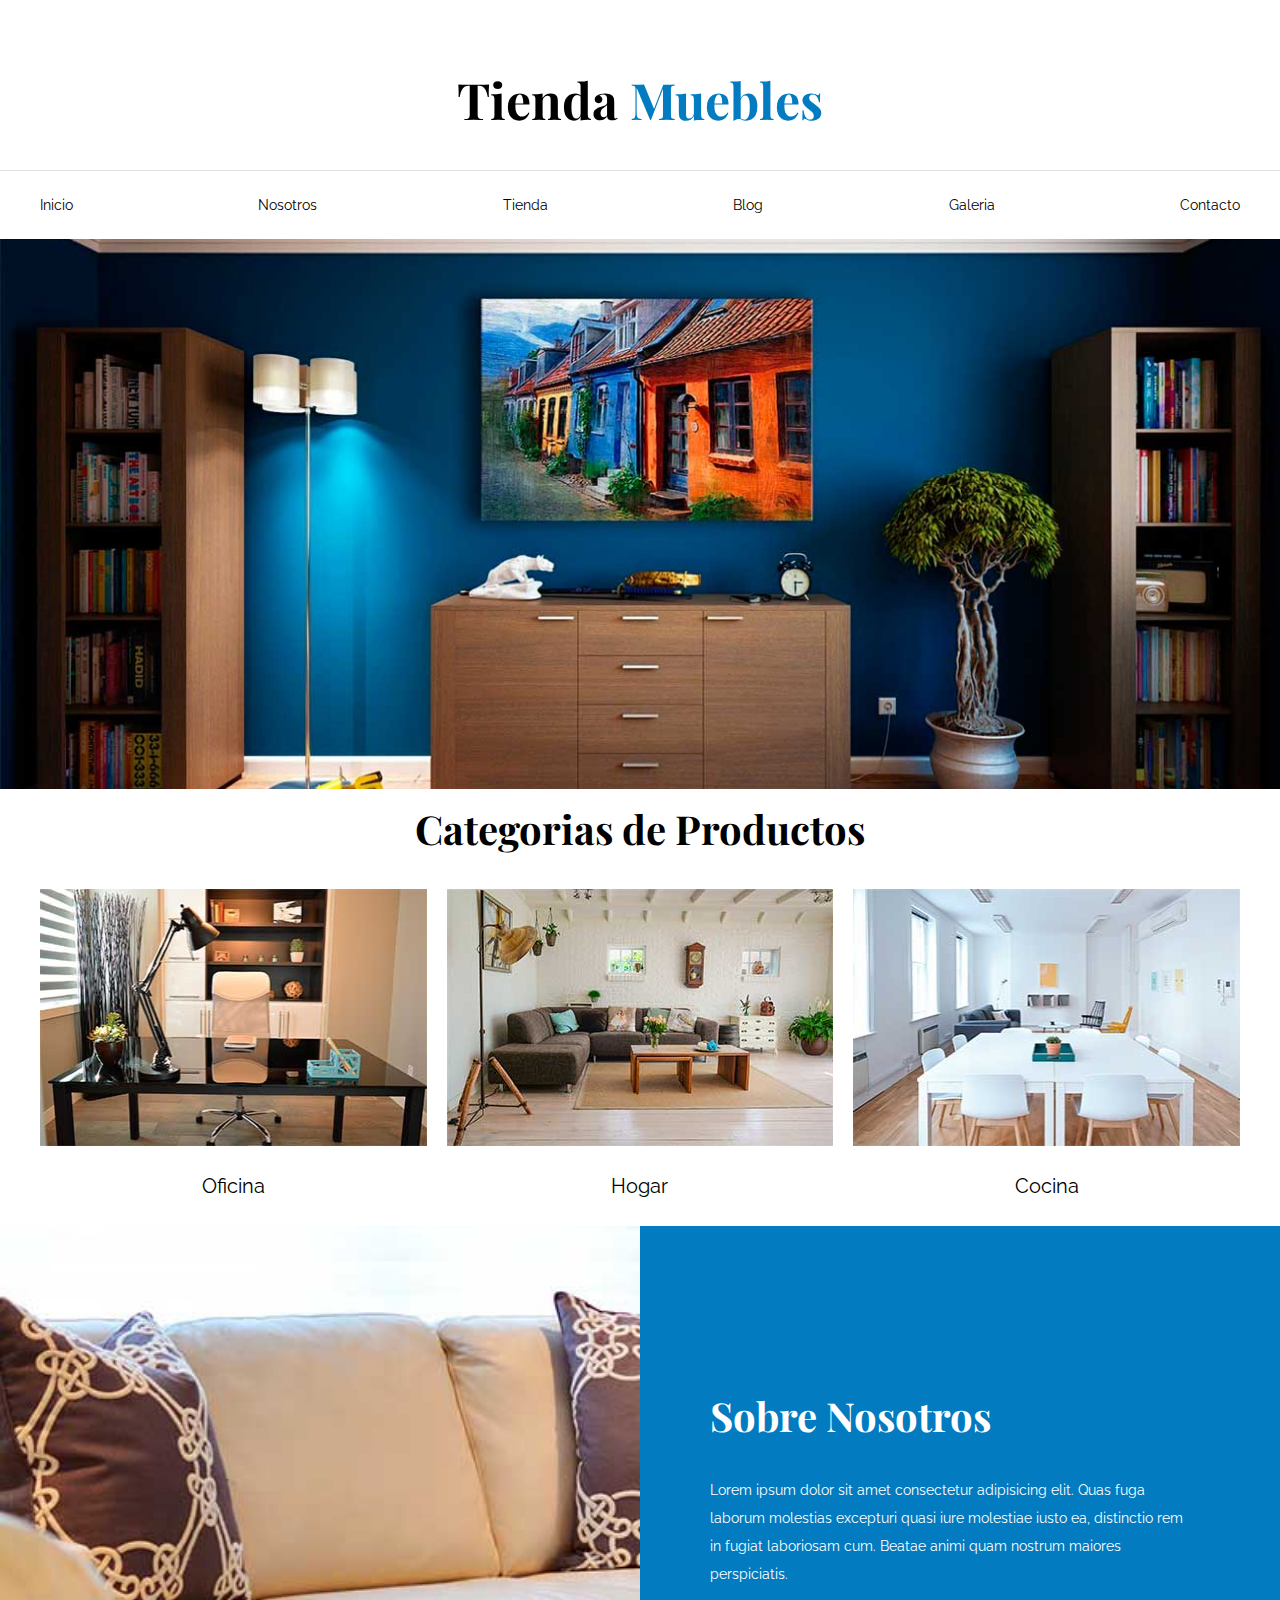
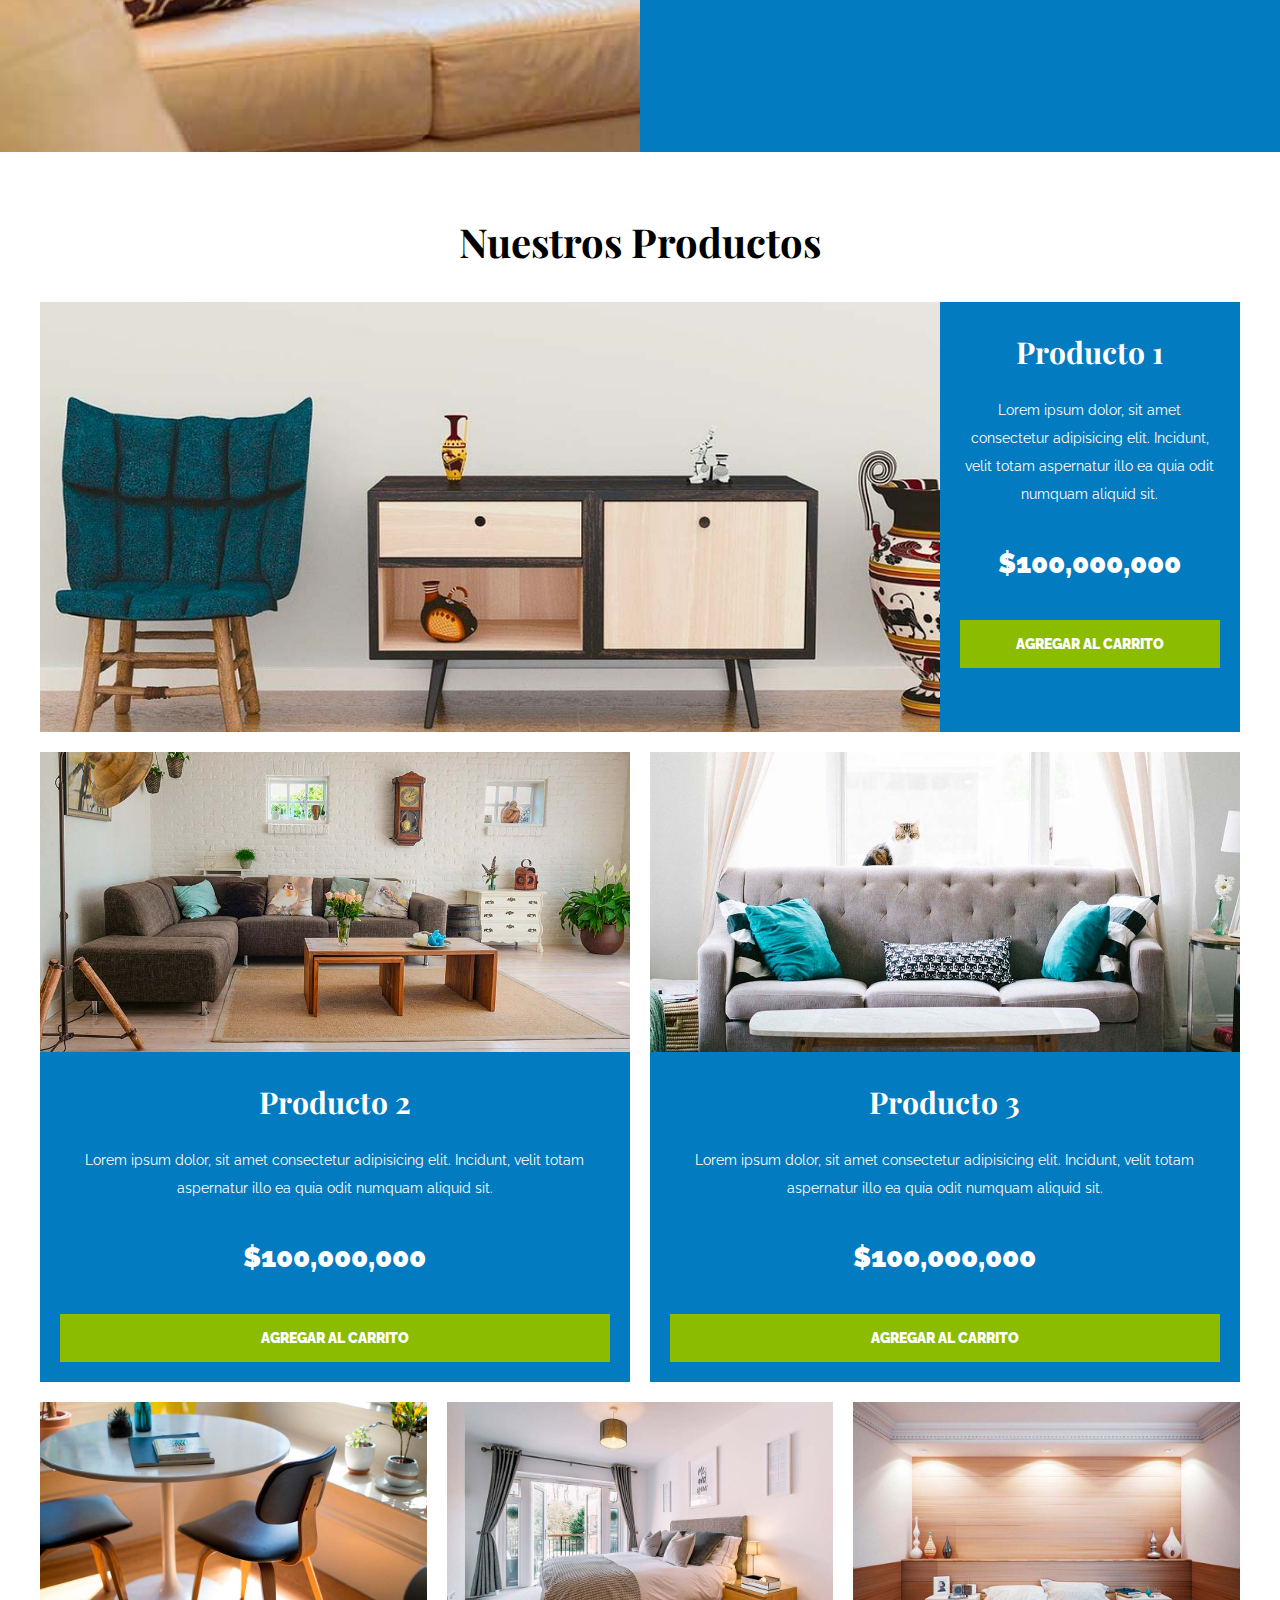
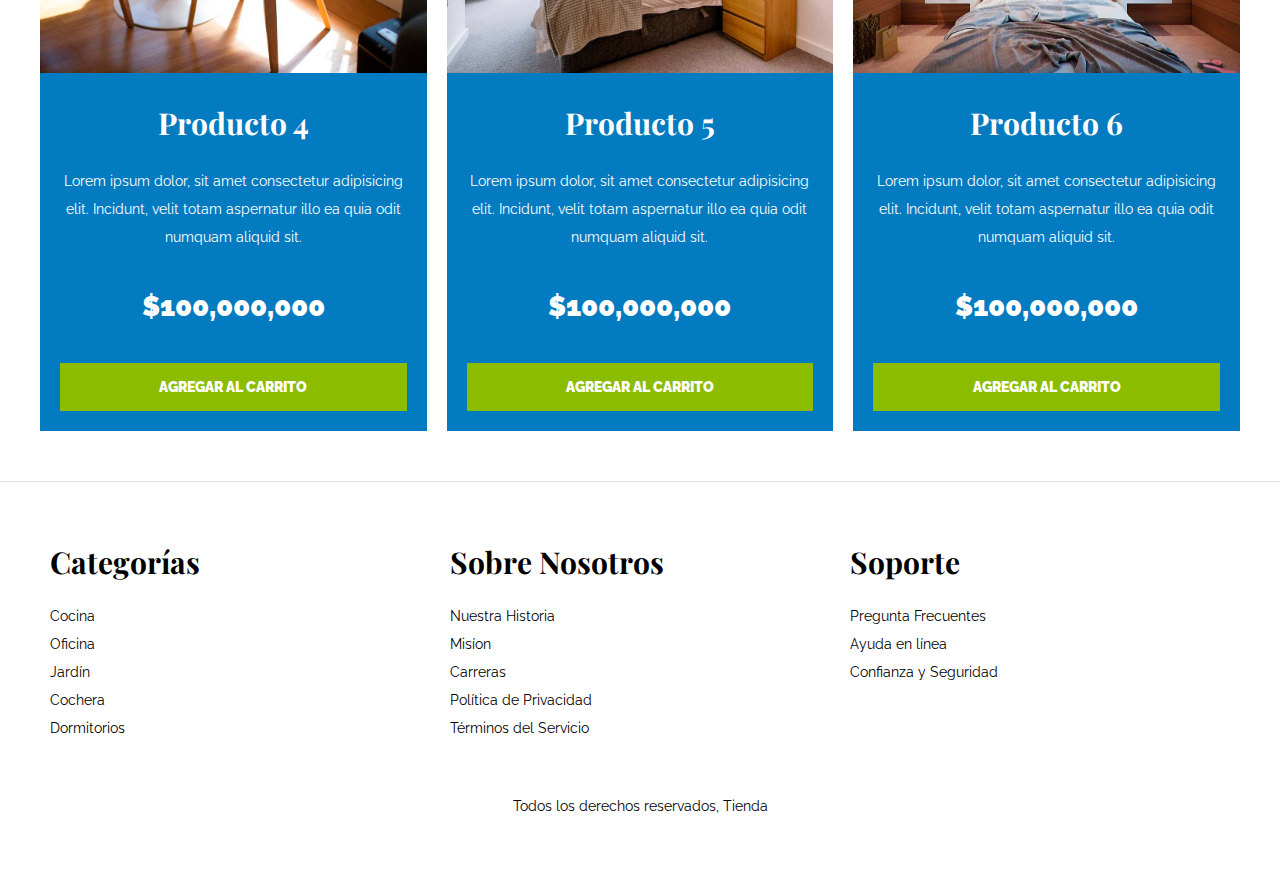
<file: index.html>
<!DOCTYPE html>
<html lang="en">
  <head>
    <meta charset="UTF-8" />
    <meta http-equiv="X-UA-Compatible" content="IE=edge" />
    <meta name="viewport" content="width=device-width, initial-scale=1.0" />
    <title>Eccomerce - Inicio</title>
    <link rel="stylesheet" href="./css/normalize.css" />
    <link rel="preconnect" href="https://fonts.googleapis.com" />
    <link rel="preconnect" href="https://fonts.gstatic.com" crossorigin />
    <link
      href="https://fonts.googleapis.com/css2?family=Playfair+Display:wght@700&family=Raleway:wght@400;700;900&display=swap"
      rel="stylesheet"
    />
    <link rel="stylesheet" href="./css/app.css" />
  </head>
  <body>
    <header>
      <h1 class="nombre-sitio">Tienda <span>Muebles</span></h1>
    </header>
    <div class="contenedor-navegacion">
      <nav class="nav-principal contenedor">
        <a href="index.html"> Inicio </a>
        <a href="nosotros.html"> Nosotros </a>
        <a href="tienda.html"> Tienda </a>
        <a href="blog.html"> Blog </a>
        <a href="galeria.html"> Galeria </a>
        <a href="contacto.html"> Contacto </a>
      </nav>
    </div>
    <div class="hero"></div>

    <section class="contenedor categorias">
      <h2 class="text-center">Categorias de Productos</h2>
      <div class="listado-categorias">
        <div class="categoria">
          <img src="img/categoria1.jpg" alt="Imagen Categoria" />
          <a href="#">Oficina</a>
        </div>
        <div class="categoria">
          <img src="img/categoria2.jpg" alt="Imagen Categoria" />
          <a href="#">Hogar</a>
        </div>
        <div class="categoria">
          <img src="img/categoria3.jpg" alt="Imagen Categoria" />
          <a href="#">Cocina</a>
        </div>
      </div>
    </section>
    <section class="sobre-nosotros">
      <div class="contenedor sobre-nosotros-grid">
        <div class="texto-nosotros">
          <h2>Sobre Nosotros</h2>
          <p>
            Lorem ipsum dolor sit amet consectetur adipisicing elit. Quas fuga
            laborum molestias excepturi quasi iure molestiae iusto ea,
            distinctio rem in fugiat laboriosam cum. Beatae animi quam nostrum
            maiores perspiciatis.
          </p>
        </div>
      </div>
    </section>

    <main class="conbtenido-principal contenedor">
      <h2 class="text-center">Nuestros Productos</h2>

      <div class="listado-productos">
        <div class="producto">
          <img src="img/producto1.jpg" alt="Imagen Producto" />
          <div class="texto-producto">
            <h3>Producto 1</h3>
            <p>
              Lorem ipsum dolor, sit amet consectetur adipisicing elit.
              Incidunt, velit totam aspernatur illo ea quia odit numquam aliquid
              sit.
            </p>
            <p class="precio">$100,000,000</p>
            <a class="btn" href="#">Agregar al carrito</a>
          </div>
          <!-- Info Del producto-->
        </div>
        <!--Producto-->

        <div class="producto">
          <img src="img/producto2.jpg" alt="Imagen Producto" />
          <div class="texto-producto">
            <h3>Producto 2</h3>
            <p>
              Lorem ipsum dolor, sit amet consectetur adipisicing elit.
              Incidunt, velit totam aspernatur illo ea quia odit numquam aliquid
              sit.
            </p>
            <p class="precio">$100,000,000</p>
            <a class="btn" href="#">Agregar al carrito</a>
          </div>
          <!-- Info Del producto-->
        </div>
        <!--Producto-->

        <div class="producto">
          <img src="img/producto3.jpg" alt="Imagen Producto" />
          <div class="texto-producto">
            <h3>Producto 3</h3>
            <p>
              Lorem ipsum dolor, sit amet consectetur adipisicing elit.
              Incidunt, velit totam aspernatur illo ea quia odit numquam aliquid
              sit.
            </p>
            <p class="precio">$100,000,000</p>
            <a class="btn" href="#">Agregar al carrito</a>
          </div>
          <!-- Info Del producto-->
        </div>
        <!--Producto-->

        <div class="producto">
          <img src="img/producto4.jpg" alt="Imagen Producto" />
          <div class="texto-producto">
            <h3>Producto 4</h3>
            <p>
              Lorem ipsum dolor, sit amet consectetur adipisicing elit.
              Incidunt, velit totam aspernatur illo ea quia odit numquam aliquid
              sit.
            </p>
            <p class="precio">$100,000,000</p>
            <a class="btn" href="#">Agregar al carrito</a>
          </div>
          <!-- Info Del producto-->
        </div>
        <!--Producto-->

        <div class="producto">
          <img src="img/producto5.jpg" alt="Imagen Producto" />
          <div class="texto-producto">
            <h3>Producto 5</h3>
            <p>
              Lorem ipsum dolor, sit amet consectetur adipisicing elit.
              Incidunt, velit totam aspernatur illo ea quia odit numquam aliquid
              sit.
            </p>
            <p class="precio">$100,000,000</p>
            <a class="btn" href="#">Agregar al carrito</a>
          </div>
          <!-- Info Del producto-->
        </div>
        <!--Producto-->

        <div class="producto">
          <img src="img/producto6.jpg" alt="Imagen Producto" />
          <div class="texto-producto">
            <h3>Producto 6</h3>
            <p>
              Lorem ipsum dolor, sit amet consectetur adipisicing elit.
              Incidunt, velit totam aspernatur illo ea quia odit numquam aliquid
              sit.
            </p>
            <p class="precio">$100,000,000</p>
            <a class="btn" href="#">Agregar al carrito</a>
          </div>
          <!-- Info Del producto-->
        </div>
        <!--Producto-->
      </div>
      <!-- Fin del listado de productos -->
    </main>

    <footer class="site-footer">
      <div class="grid-footer contenedor">
        <div>
          <h3>Categorías</h3>
          <nav class="footer-menu">
            <a href="#">Cocina</a>
            <a href="#">Oficina</a>
            <a href="#">Jardín</a>
            <a href="#">Cochera</a>
            <a href="#">Dormitorios</a>
          </nav>
        </div>

        <div>
          <h3>Sobre Nosotros</h3>
          <nav class="footer-menu">
            <a href="#">Nuestra Historia</a>
            <a href="#">Misíon</a>
            <a href="#">Carreras</a>
            <a href="#">Política de Privacidad</a>
            <a href="#">Términos del Servicio</a>
          </nav>
        </div>

        <div>
          <h3>Soporte</h3>
          <nav class="footer-menu">
            <a href="#">Pregunta Frecuentes</a>
            <a href="#">Ayuda en línea</a>
            <a href="#">Confianza y Seguridad</a>
          </nav>
        </div>
      </div>
      <p class="copyright">Todos los derechos reservados, Tienda</p>
    </footer>
  </body>
</html>
</file>
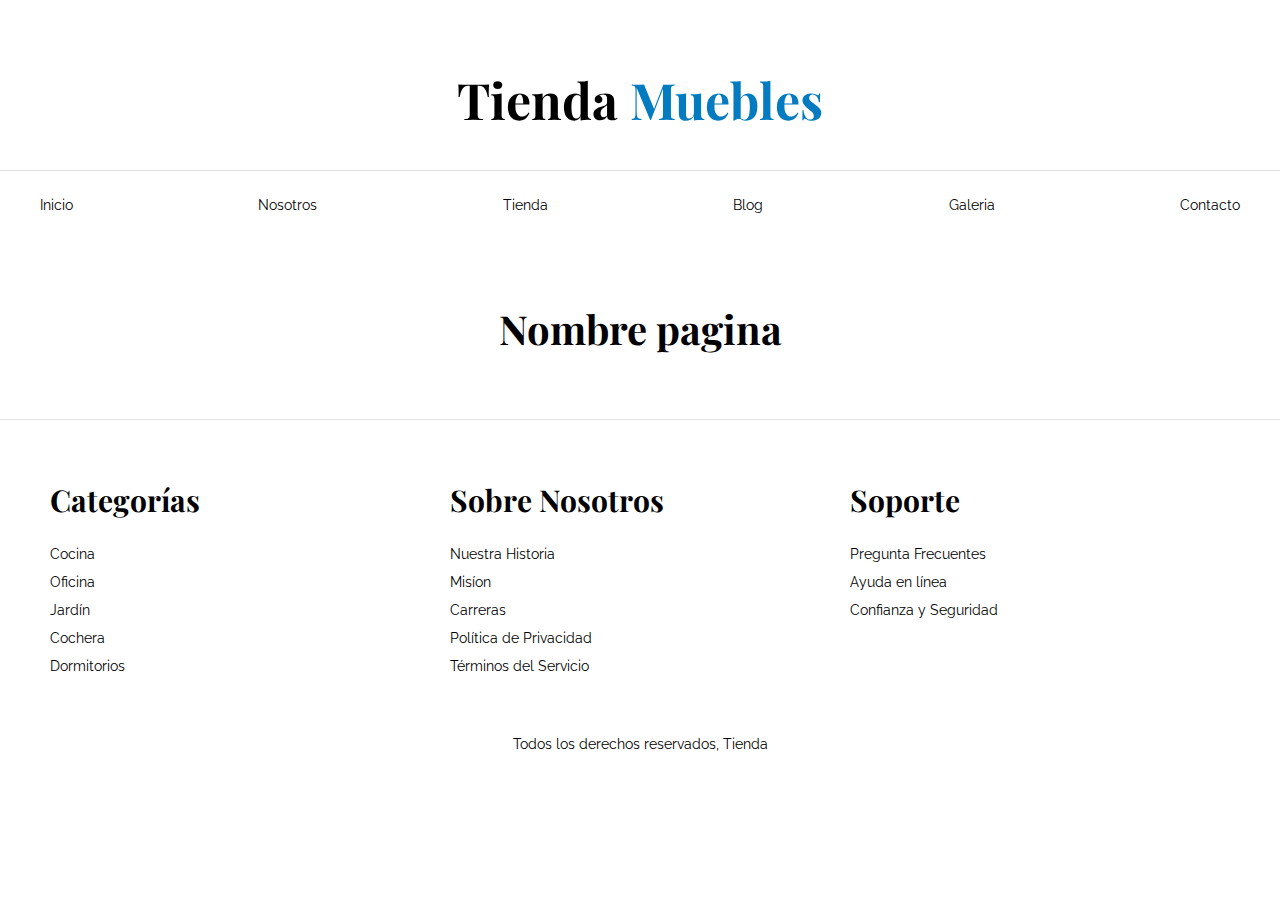
<file: base.html>
<!DOCTYPE html>
<html lang="en">
  <head>
    <meta charset="UTF-8" />
    <meta http-equiv="X-UA-Compatible" content="IE=edge" />
    <meta name="viewport" content="width=device-width, initial-scale=1.0" />
    <title>Document</title>
    <link rel="stylesheet" href="./css/normalize.css" />
    <link rel="preconnect" href="https://fonts.googleapis.com" />
    <link rel="preconnect" href="https://fonts.gstatic.com" crossorigin />
    <link
      href="https://fonts.googleapis.com/css2?family=Playfair+Display:wght@700&family=Raleway:wght@400;700;900&display=swap"
      rel="stylesheet"
    />
    <link rel="stylesheet" href="./css/app.css" />
  </head>
  <body>
    <header>
      <h1 class="nombre-sitio">Tienda <span>Muebles</span></h1>
    </header>
    <div class="contenedor-navegacion">
      <nav class="nav-principal contenedor">
        <a href="index.html"> Inicio </a>
        <a href="nosotros.html"> Nosotros </a>
        <a href="tienda.html"> Tienda </a>
        <a href="blog.html"> Blog </a>
        <a href="galeria.html"> Galeria </a>
        <a href="contacto.html"> Contacto </a>
      </nav>
    </div>

    <main class="conbtenido-principal contenedor">
      <h2 class="text-center">Nombre pagina</h2>
    </main>

    <footer class="site-footer">
      <div class="grid-footer contenedor">
        <div>
          <h3>Categorías</h3>
          <nav class="footer-menu">
            <a href="#">Cocina</a>
            <a href="#">Oficina</a>
            <a href="#">Jardín</a>
            <a href="#">Cochera</a>
            <a href="#">Dormitorios</a>
          </nav>
        </div>

        <div>
          <h3>Sobre Nosotros</h3>
          <nav class="footer-menu">
            <a href="#">Nuestra Historia</a>
            <a href="#">Misíon</a>
            <a href="#">Carreras</a>
            <a href="#">Política de Privacidad</a>
            <a href="#">Términos del Servicio</a>
          </nav>
        </div>

        <div>
          <h3>Soporte</h3>
          <nav class="footer-menu">
            <a href="#">Pregunta Frecuentes</a>
            <a href="#">Ayuda en línea</a>
            <a href="#">Confianza y Seguridad</a>
          </nav>
        </div>
      </div>
      <p class="copyright">Todos los derechos reservados, Tienda</p>
    </footer>
  </body>
</html>
</file>
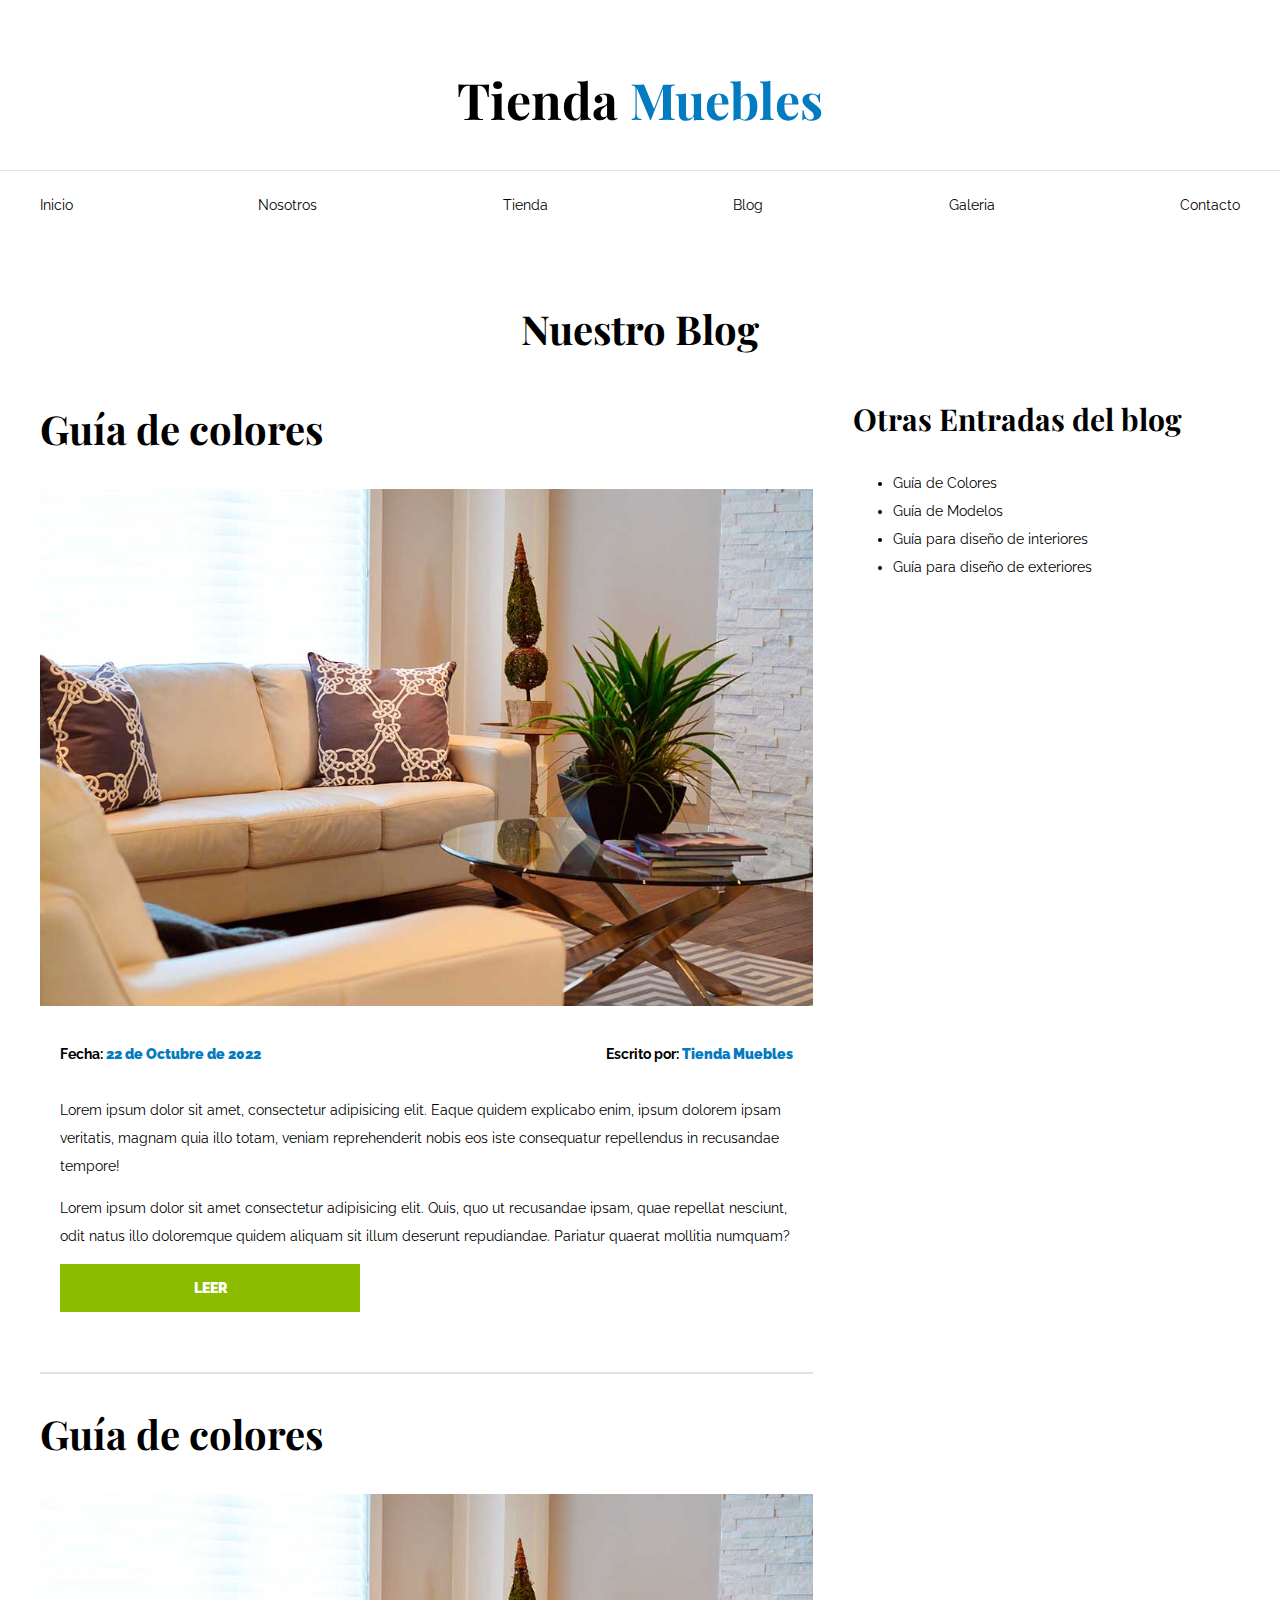
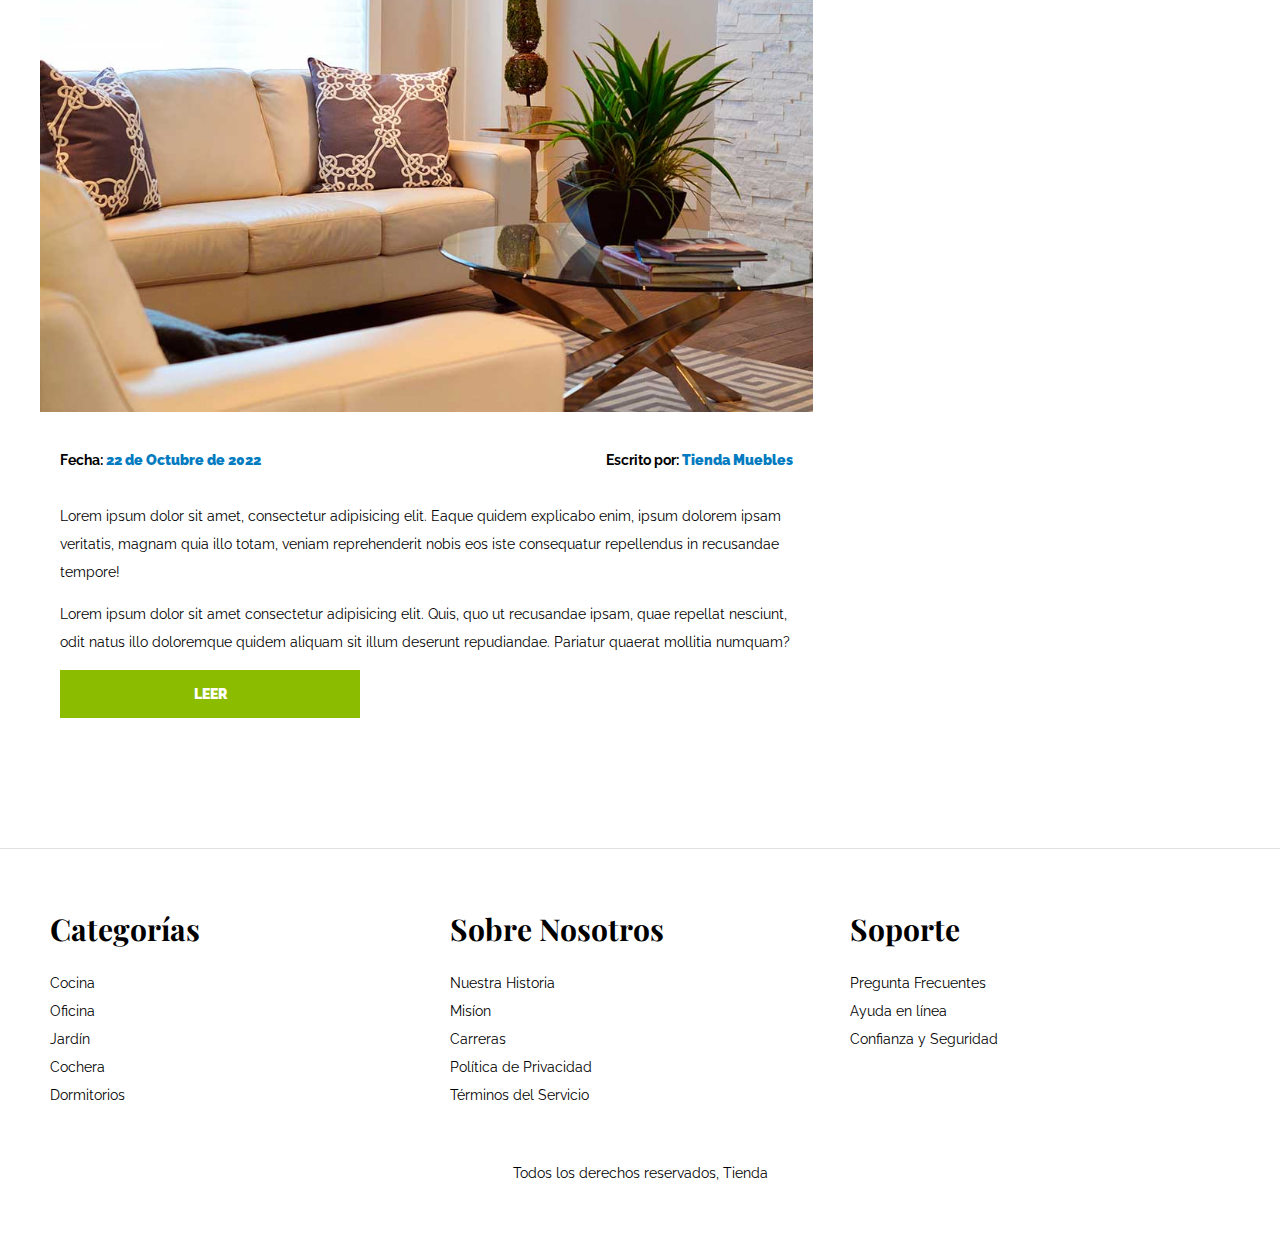
<file: blog.html>
<!DOCTYPE html>
<html lang="en">
  <head>
    <meta charset="UTF-8" />
    <meta http-equiv="X-UA-Compatible" content="IE=edge" />
    <meta name="viewport" content="width=device-width, initial-scale=1.0" />
    <title>Eccomerce - Blog</title>
    <link rel="stylesheet" href="./css/normalize.css" />
    <link rel="preconnect" href="https://fonts.googleapis.com" />
    <link rel="preconnect" href="https://fonts.gstatic.com" crossorigin />
    <link
      href="https://fonts.googleapis.com/css2?family=Playfair+Display:wght@700&family=Raleway:wght@400;700;900&display=swap"
      rel="stylesheet"
    />
    <link rel="stylesheet" href="./css/app.css" />
  </head>
  <body>
    <header>
      <h1 class="nombre-sitio">Tienda <span>Muebles</span></h1>
    </header>
    <div class="contenedor-navegacion">
      <nav class="nav-principal contenedor">
        <a href="index.html"> Inicio </a>
        <a href="nosotros.html"> Nosotros </a>
        <a href="tienda.html"> Tienda </a>
        <a href="blog.html"> Blog </a>
        <a href="galeria.html"> Galeria </a>
        <a href="contacto.html"> Contacto </a>
      </nav>
    </div>

    <main class="conbtenido-principal contenedor">
      <h2 class="text-center">Nuestro Blog</h2>
      <div class="contenedor-blog">
        <div class="blog">
          <article class="entrada">
            <h2>Guía de colores</h2>
            <div class="imagen">
              <img src="img/nosotros.jpg" alt="Imagen Nosotros" />
            </div>

            <div class="contenido-blog">
              <div class="entrada-meta">
                <p>Fecha: <span>22 de Octubre de 2022</span></p>
                <p>Escrito por: <span>Tienda Muebles</span></p>
              </div>
              <div class="entrada-blog">
                <p>
                  Lorem ipsum dolor sit amet, consectetur adipisicing elit.
                  Eaque quidem explicabo enim, ipsum dolorem ipsam veritatis,
                  magnam quia illo totam, veniam reprehenderit nobis eos iste
                  consequatur repellendus in recusandae tempore!
                </p>
                <p>
                  Lorem ipsum dolor sit amet consectetur adipisicing elit. Quis,
                  quo ut recusandae ipsam, quae repellat nesciunt, odit natus
                  illo doloremque quidem aliquam sit illum deserunt repudiandae.
                  Pariatur quaerat mollitia numquam?
                </p>
              </div>
              <a href="entrada.html" class="btn max-width-30">Leer</a>
            </div>
          </article>

          <!-- ARTICULO -->
          <article class="entrada">
            <h2>Guía de colores</h2>
            <div class="imagen">
              <img src="img/nosotros.jpg" alt="Imagen Nosotros" />
            </div>
            <div class="contenido-blog">
              <div class="entrada-meta">
                <p>Fecha: <span>22 de Octubre de 2022</span></p>
                <p>Escrito por: <span>Tienda Muebles</span></p>
              </div>
              <div class="entrada-blog">
                <p>
                  Lorem ipsum dolor sit amet, consectetur adipisicing elit.
                  Eaque quidem explicabo enim, ipsum dolorem ipsam veritatis,
                  magnam quia illo totam, veniam reprehenderit nobis eos iste
                  consequatur repellendus in recusandae tempore!
                </p>
                <p>
                  Lorem ipsum dolor sit amet consectetur adipisicing elit. Quis,
                  quo ut recusandae ipsam, quae repellat nesciunt, odit natus
                  illo doloremque quidem aliquam sit illum deserunt repudiandae.
                  Pariatur quaerat mollitia numquam?
                </p>
              </div>
              <a href="entrada.html" class="btn max-width-30">Leer</a>
            </div>
          </article>
        </div>
        <aside>
          <h3>Otras Entradas del blog</h3>

          <ul>
            <li>
              <a href="entrada.html"> Guía de Colores </a>
            </li>
            <li>
              <a href="entrada.html"> Guía de Modelos </a>
            </li>
            <li>
              <a href="entrada.html"> Guía para diseño de interiores </a>
            </li>
            <li>
              <a href="entrada.html"> Guía para diseño de exteriores </a>
            </li>
          </ul>
        </aside>
      </div>
    </main>

    <footer class="site-footer">
      <div class="grid-footer contenedor">
        <div>
          <h3>Categorías</h3>
          <nav class="footer-menu">
            <a href="#">Cocina</a>
            <a href="#">Oficina</a>
            <a href="#">Jardín</a>
            <a href="#">Cochera</a>
            <a href="#">Dormitorios</a>
          </nav>
        </div>

        <div>
          <h3>Sobre Nosotros</h3>
          <nav class="footer-menu">
            <a href="#">Nuestra Historia</a>
            <a href="#">Misíon</a>
            <a href="#">Carreras</a>
            <a href="#">Política de Privacidad</a>
            <a href="#">Términos del Servicio</a>
          </nav>
        </div>

        <div>
          <h3>Soporte</h3>
          <nav class="footer-menu">
            <a href="#">Pregunta Frecuentes</a>
            <a href="#">Ayuda en línea</a>
            <a href="#">Confianza y Seguridad</a>
          </nav>
        </div>
      </div>
      <p class="copyright">Todos los derechos reservados, Tienda</p>
    </footer>
  </body>
</html>
</file>
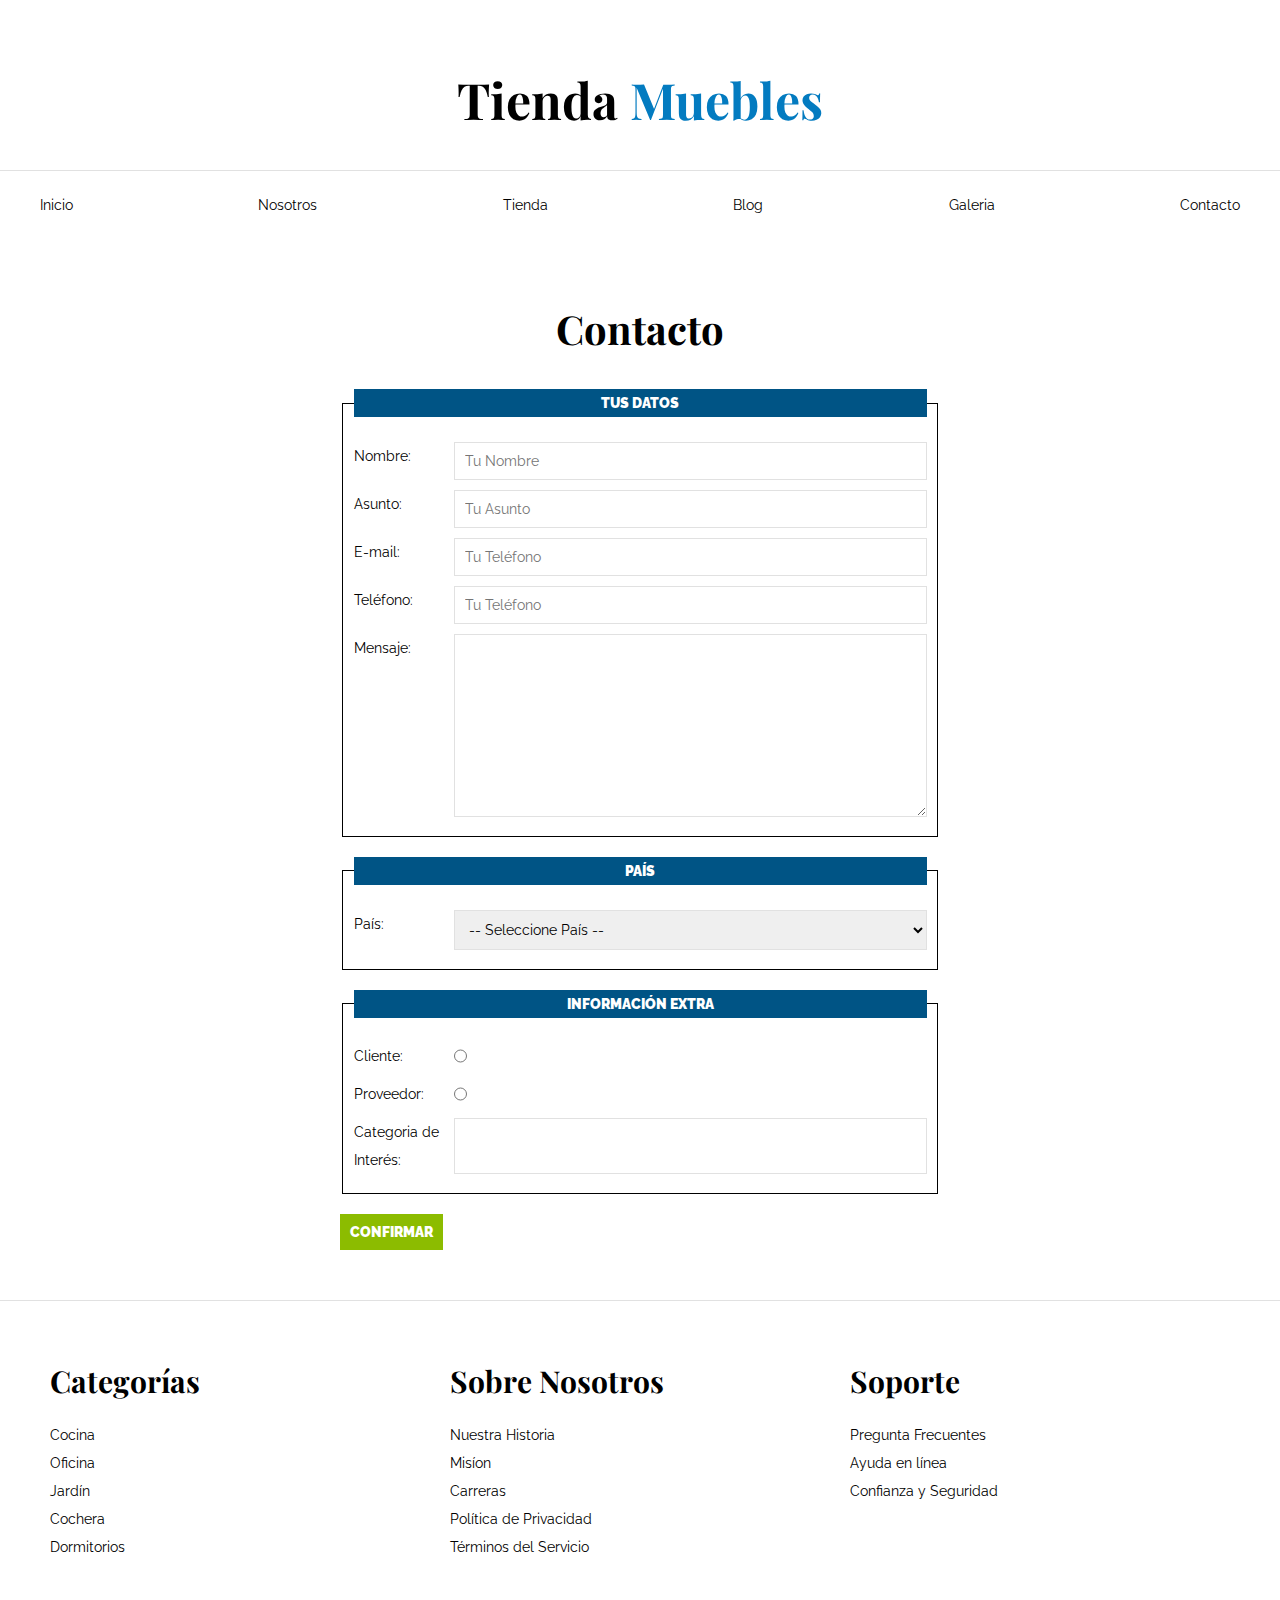
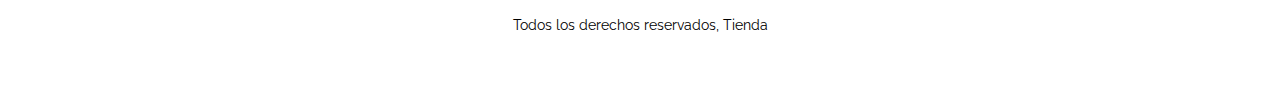
<file: contacto.html>
<!DOCTYPE html>
<html lang="en">
  <head>
    <meta charset="UTF-8" />
    <meta http-equiv="X-UA-Compatible" content="IE=edge" />
    <meta name="viewport" content="width=device-width, initial-scale=1.0" />
    <title>Eccomerce - Contacto</title>
    <link rel="stylesheet" href="./css/normalize.css" />
    <link rel="preconnect" href="https://fonts.googleapis.com" />
    <link rel="preconnect" href="https://fonts.gstatic.com" crossorigin />
    <link
      href="https://fonts.googleapis.com/css2?family=Playfair+Display:wght@700&family=Raleway:wght@400;700;900&display=swap"
      rel="stylesheet"
    />
    <link rel="stylesheet" href="./css/app.css" />
  </head>
  <body>
    <header>
      <h1 class="nombre-sitio">Tienda <span>Muebles</span></h1>
    </header>
    <div class="contenedor-navegacion">
      <nav class="nav-principal contenedor">
        <a href="index.html"> Inicio </a>
        <a href="nosotros.html"> Nosotros </a>
        <a href="tienda.html"> Tienda </a>
        <a href="blog.html"> Blog </a>
        <a href="galeria.html"> Galeria </a>
        <a href="contacto.html"> Contacto </a>
      </nav>
    </div>

    <main class="conbtenido-principal contenedor">
      <h2 class="text-center">Contacto</h2>
      <form class="formulario">
        <fieldset>
          <legend>Tus datos</legend>
          <div class="campo">
            <label for="nombre">Nombre: </label>
            <input required id="nombre" type="text" placeholder="Tu Nombre" />
          </div>
          <div class="campo">
            <label for="asunto">Asunto: </label>
            <input id="asunto" type="text" placeholder="Tu Asunto" />
          </div>
          <div class="campo">
            <label for="email">E-mail: </label>
            <input id="email" type="email" placeholder="Tu Teléfono" />
          </div>
          <div class="campo">
            <label for="tel">Teléfono: </label>
            <input id="tel" type="tel" placeholder="Tu Teléfono" />
          </div>
          <div class="campo">
            <label for="mensaje">Mensaje: </label>
            <textarea id="mensaje" cols="20" rows="10"></textarea>
          </div>
        </fieldset>
        <fieldset>
          <legend>País</legend>
          <div class="campo">
            <label for="pais">País: </label>
            <select id="pais">
              <option selected disabled value="">-- Seleccione País --</option>
              <option value="Mexico">Mexico</option>
              <option value="Peru">Peru</option>
              <option value="Colombia">Colombia</option>
              <option value="Argentina">Argentina</option>
              <option value="España">España</option>
              <option value="Chile">Chile</option>
            </select>
          </div>
        </fieldset>

        <fieldset>
          <legend>Información Extra</legend>
          <div class="campo">
            <label for="cliente">Cliente: </label>
            <input value="cliente" id="cliente" type="radio" name="tipo" />
          </div>
          <div class="campo">
            <label for="proveedor">Proveedor: </label>
            <input value="proveedor" id="proveedor" type="radio" name="tipo" />
          </div>

          <div class="campo">
            <label for="categoria">Categoria de Interés: </label>
            <input id="categoria" name="categorias" list="categorias" />
            <datalist id="categorias">
              <option value="Cocina"></option>
              <option value="Exterior"></option>
              <option value="Recamaras"></option>
              <option value="Oficina"></option>
              <option value="Televisión"></option>
            </datalist>
          </div>
        </fieldset>
        <input  class="btn" type="submit" value="Confirmar" />
      </form>
    </main>

    <footer class="site-footer">
      <div class="grid-footer contenedor">
        <div>
          <h3>Categorías</h3>
          <nav class="footer-menu">
            <a href="#">Cocina</a>
            <a href="#">Oficina</a>
            <a href="#">Jardín</a>
            <a href="#">Cochera</a>
            <a href="#">Dormitorios</a>
          </nav>
        </div>

        <div>
          <h3>Sobre Nosotros</h3>
          <nav class="footer-menu">
            <a href="#">Nuestra Historia</a>
            <a href="#">Misíon</a>
            <a href="#">Carreras</a>
            <a href="#">Política de Privacidad</a>
            <a href="#">Términos del Servicio</a>
          </nav>
        </div>

        <div>
          <h3>Soporte</h3>
          <nav class="footer-menu">
            <a href="#">Pregunta Frecuentes</a>
            <a href="#">Ayuda en línea</a>
            <a href="#">Confianza y Seguridad</a>
          </nav>
        </div>
      </div>
      <p class="copyright">Todos los derechos reservados, Tienda</p>
    </footer>
  </body>
</html>
</file>
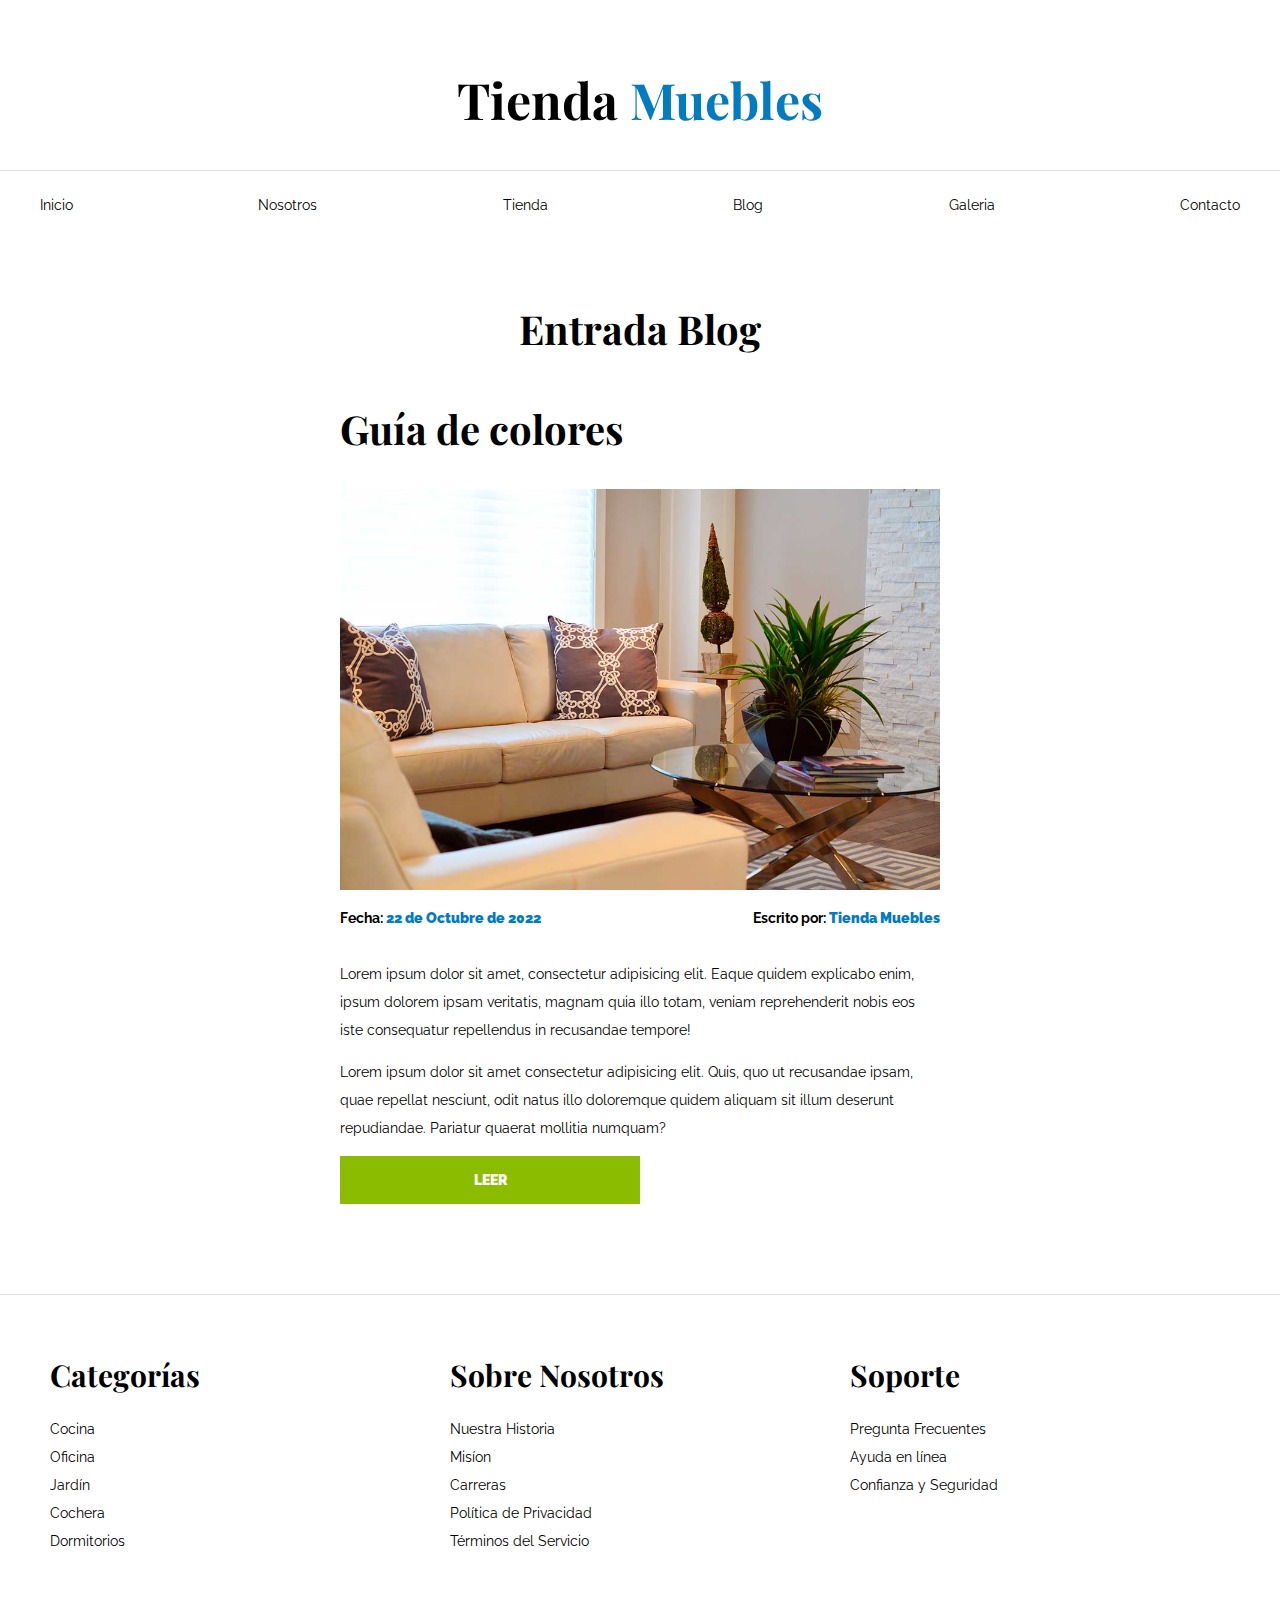
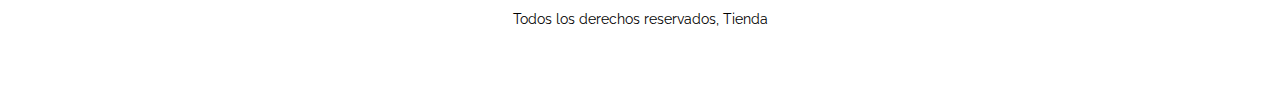
<file: entrada.html>
<!DOCTYPE html>
<html lang="en">
  <head>
    <meta charset="UTF-8" />
    <meta http-equiv="X-UA-Compatible" content="IE=edge" />
    <meta name="viewport" content="width=device-width, initial-scale=1.0" />
    <title>Eccomerce - Entrada</title>
    <link rel="stylesheet" href="./css/normalize.css" />
    <link rel="preconnect" href="https://fonts.googleapis.com" />
    <link rel="preconnect" href="https://fonts.gstatic.com" crossorigin />
    <link
      href="https://fonts.googleapis.com/css2?family=Playfair+Display:wght@700&family=Raleway:wght@400;700;900&display=swap"
      rel="stylesheet"
    />
    <link rel="stylesheet" href="./css/app.css" />
  </head>
  <body>
    <header>
      <h1 class="nombre-sitio">Tienda <span>Muebles</span></h1>
    </header>
    <div class="contenedor-navegacion">
      <nav class="nav-principal contenedor">
        <a href="index.html"> Inicio </a>
        <a href="nosotros.html"> Nosotros </a>
        <a href="tienda.html"> Tienda </a>
        <a href="blog.html"> Blog </a>
        <a href="galeria.html"> Galeria </a>
        <a href="contacto.html"> Contacto </a>
      </nav>
    </div>

    <main class="conbtenido-principal contenedor">
      <h2 class="text-center">Entrada Blog</h2>
      <article class="entrada contenido-entrada-blog">
        <h2>Guía de colores</h2>
        <div class="imagen">
          <img src="img/nosotros.jpg" alt="Imagen Nosotros" />
        </div>

        <div class="entrada-meta">
          <p>Fecha: <span>22 de Octubre de 2022</span></p>
          <p>Escrito por: <span>Tienda Muebles</span></p>
        </div>
        <div class="entrada-blog">
          <p>
            Lorem ipsum dolor sit amet, consectetur adipisicing elit. Eaque
            quidem explicabo enim, ipsum dolorem ipsam veritatis, magnam quia
            illo totam, veniam reprehenderit nobis eos iste consequatur
            repellendus in recusandae tempore!
          </p>
          <p>
            Lorem ipsum dolor sit amet consectetur adipisicing elit. Quis, quo
            ut recusandae ipsam, quae repellat nesciunt, odit natus illo
            doloremque quidem aliquam sit illum deserunt repudiandae. Pariatur
            quaerat mollitia numquam?
          </p>
        </div>
        <a href="entrada.html" class="btn max-width-30">Leer</a>
      </article>
    </main>

    <footer class="site-footer">
      <div class="grid-footer contenedor">
        <div>
          <h3>Categorías</h3>
          <nav class="footer-menu">
            <a href="#">Cocina</a>
            <a href="#">Oficina</a>
            <a href="#">Jardín</a>
            <a href="#">Cochera</a>
            <a href="#">Dormitorios</a>
          </nav>
        </div>

        <div>
          <h3>Sobre Nosotros</h3>
          <nav class="footer-menu">
            <a href="#">Nuestra Historia</a>
            <a href="#">Misíon</a>
            <a href="#">Carreras</a>
            <a href="#">Política de Privacidad</a>
            <a href="#">Términos del Servicio</a>
          </nav>
        </div>

        <div>
          <h3>Soporte</h3>
          <nav class="footer-menu">
            <a href="#">Pregunta Frecuentes</a>
            <a href="#">Ayuda en línea</a>
            <a href="#">Confianza y Seguridad</a>
          </nav>
        </div>
      </div>
      <p class="copyright">Todos los derechos reservados, Tienda</p>
    </footer>
  </body>
</html>
</file>
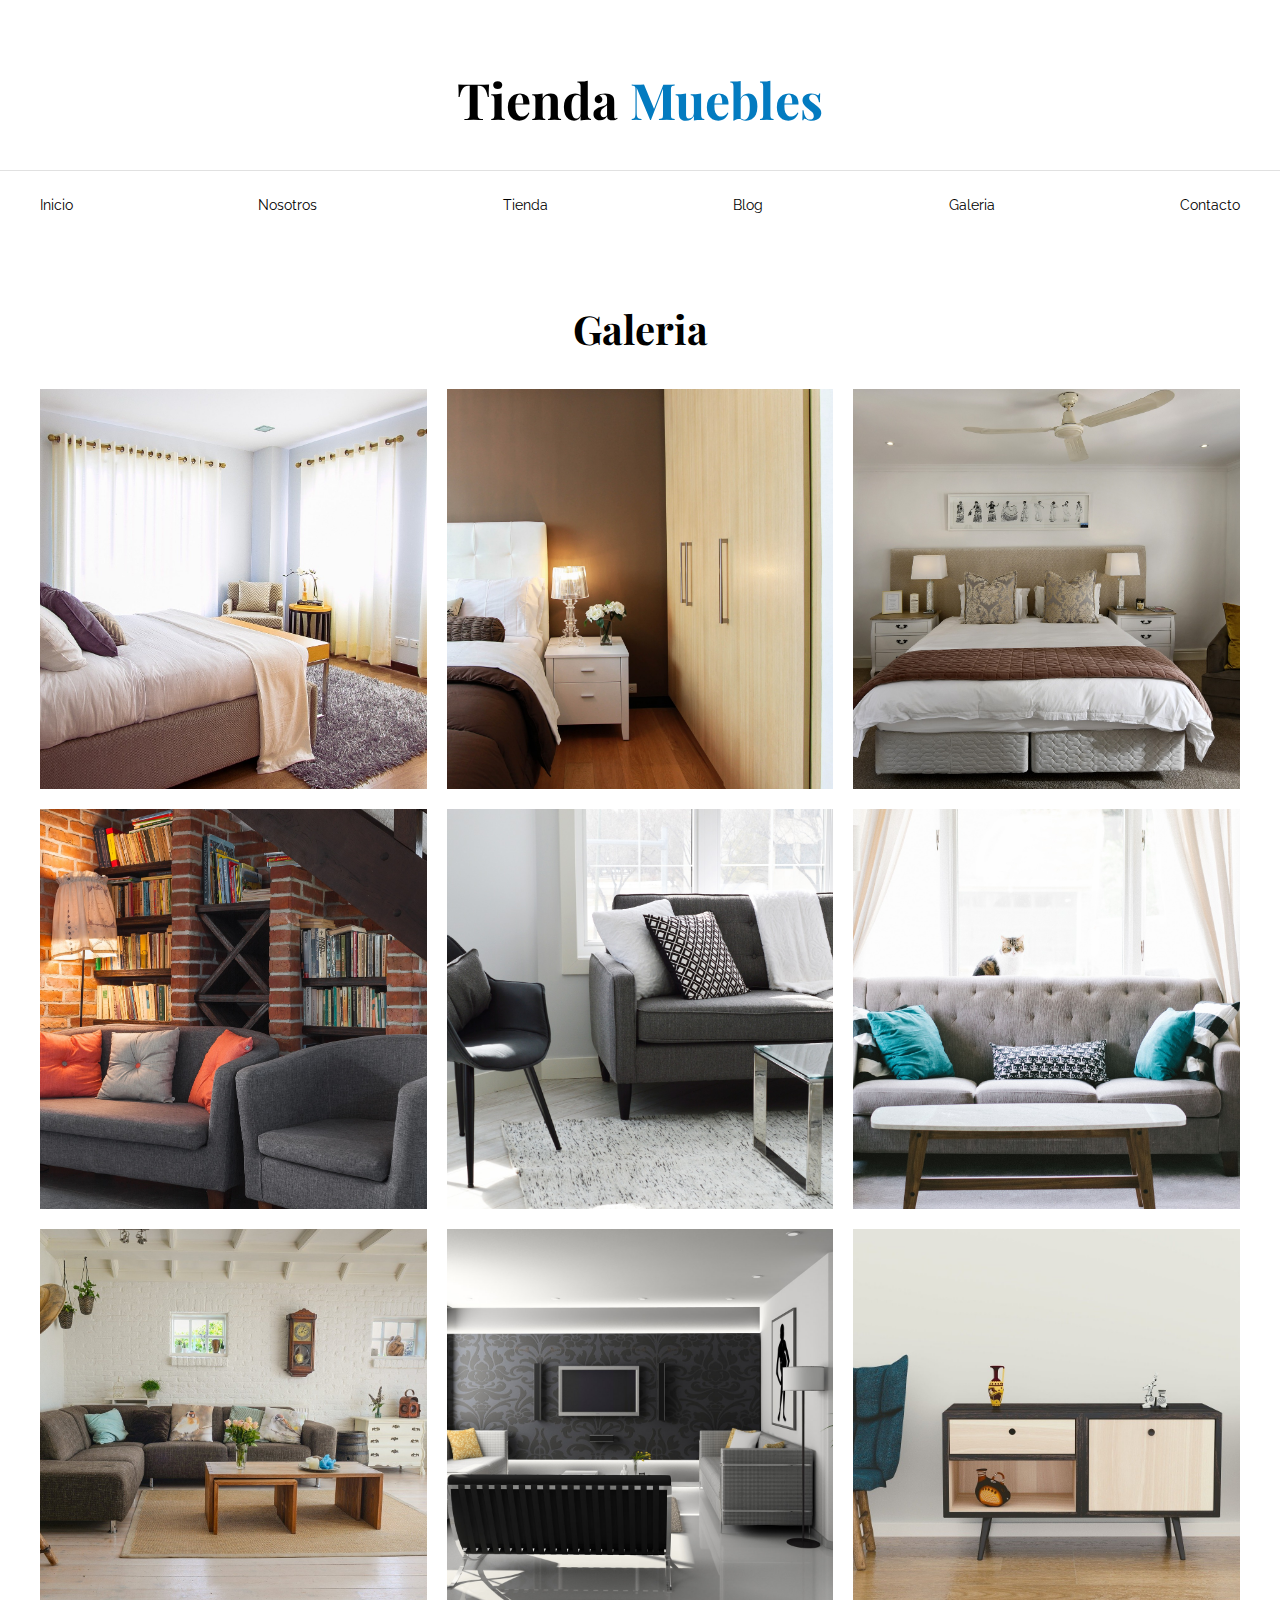
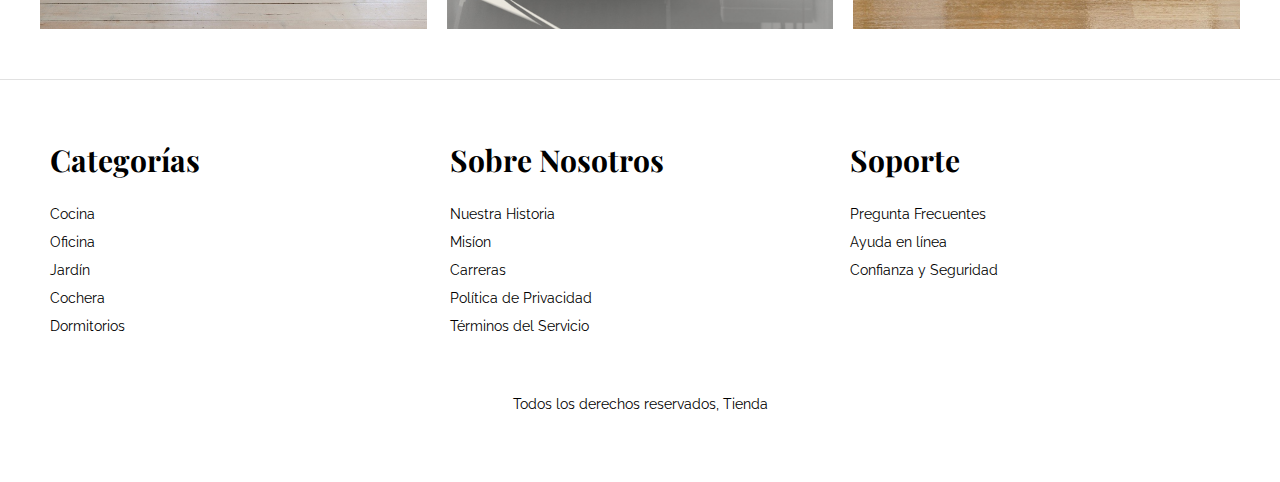
<file: galeria.html>
<!DOCTYPE html>
<html lang="en">
  <head>
    <meta charset="UTF-8" />
    <meta http-equiv="X-UA-Compatible" content="IE=edge" />
    <meta name="viewport" content="width=device-width, initial-scale=1.0" />
    <title>Eccomerce - Galeria</title>
    <link rel="stylesheet" href="./css/normalize.css" />
    <link rel="preconnect" href="https://fonts.googleapis.com" />
    <link rel="preconnect" href="https://fonts.gstatic.com" crossorigin />
    <link
      href="https://fonts.googleapis.com/css2?family=Playfair+Display:wght@700&family=Raleway:wght@400;700;900&display=swap"
      rel="stylesheet"
    />
    <link rel="stylesheet" href="./css/app.css" />
  </head>
  <body>
    <header>
      <h1 class="nombre-sitio">Tienda <span>Muebles</span></h1>
    </header>
    <div class="contenedor-navegacion">
      <nav class="nav-principal contenedor">
        <a href="index.html"> Inicio </a>
        <a href="nosotros.html"> Nosotros </a>
        <a href="tienda.html"> Tienda </a>
        <a href="blog.html"> Blog </a>
        <a href="galeria.html"> Galeria </a>
        <a href="contacto.html"> Contacto </a>
      </nav>
    </div>

    <main class="conbtenido-principal contenedor">
      <h2 class="text-center">Galeria</h2>
      <ul class="galeria">
        <li>
          <a href="img/galeria_01.jpg">
            <img src="img/galeria_01.jpg" alt="Imagen Galeria" />
          </a>
        </li>
        <li>
          <a href="img/galeria_02.jpg">
            <img src="img/galeria_02.jpg" alt="Imagen Galeria" />
          </a>
        </li>
        <li>
          <a href="img/galeria_03.jpg">
            <img src="img/galeria_03.jpg" alt="Imagen Galeria" />
          </a>
        </li>
        <li>
          <a href="img/galeria_04.jpg">
            <img src="img/galeria_04.jpg" alt="Imagen Galeria" />
          </a>
        </li>
        <li>
          <a href="img/galeria_05.jpg">
            <img src="img/galeria_05.jpg" alt="Imagen Galeria" />
          </a>
        </li>
        <li>
          <a href="img/galeria_06.jpg">
            <img src="img/galeria_06.jpg" alt="Imagen Galeria" />
          </a>
        </li>
        <li>
          <a href="img/galeria_07.jpg">
            <img src="img/galeria_07.jpg" alt="Imagen Galeria" />
          </a>
        </li>
        <li>
          <a href="img/galeria_08.jpg">
            <img src="img/galeria_08.jpg" alt="Imagen Galeria" />
          </a>
        </li>
        <li>
          <a href="img/galeria_09.jpg">
            <img src="img/galeria_09.jpg" alt="Imagen Galeria" />
          </a>
        </li>
      </ul>
    </main>

    <footer class="site-footer">
      <div class="grid-footer contenedor">
        <div>
          <h3>Categorías</h3>
          <nav class="footer-menu">
            <a href="#">Cocina</a>
            <a href="#">Oficina</a>
            <a href="#">Jardín</a>
            <a href="#">Cochera</a>
            <a href="#">Dormitorios</a>
          </nav>
        </div>

        <div>
          <h3>Sobre Nosotros</h3>
          <nav class="footer-menu">
            <a href="#">Nuestra Historia</a>
            <a href="#">Misíon</a>
            <a href="#">Carreras</a>
            <a href="#">Política de Privacidad</a>
            <a href="#">Términos del Servicio</a>
          </nav>
        </div>

        <div>
          <h3>Soporte</h3>
          <nav class="footer-menu">
            <a href="#">Pregunta Frecuentes</a>
            <a href="#">Ayuda en línea</a>
            <a href="#">Confianza y Seguridad</a>
          </nav>
        </div>
      </div>
      <p class="copyright">Todos los derechos reservados, Tienda</p>
    </footer>
  </body>
</html>
</file>
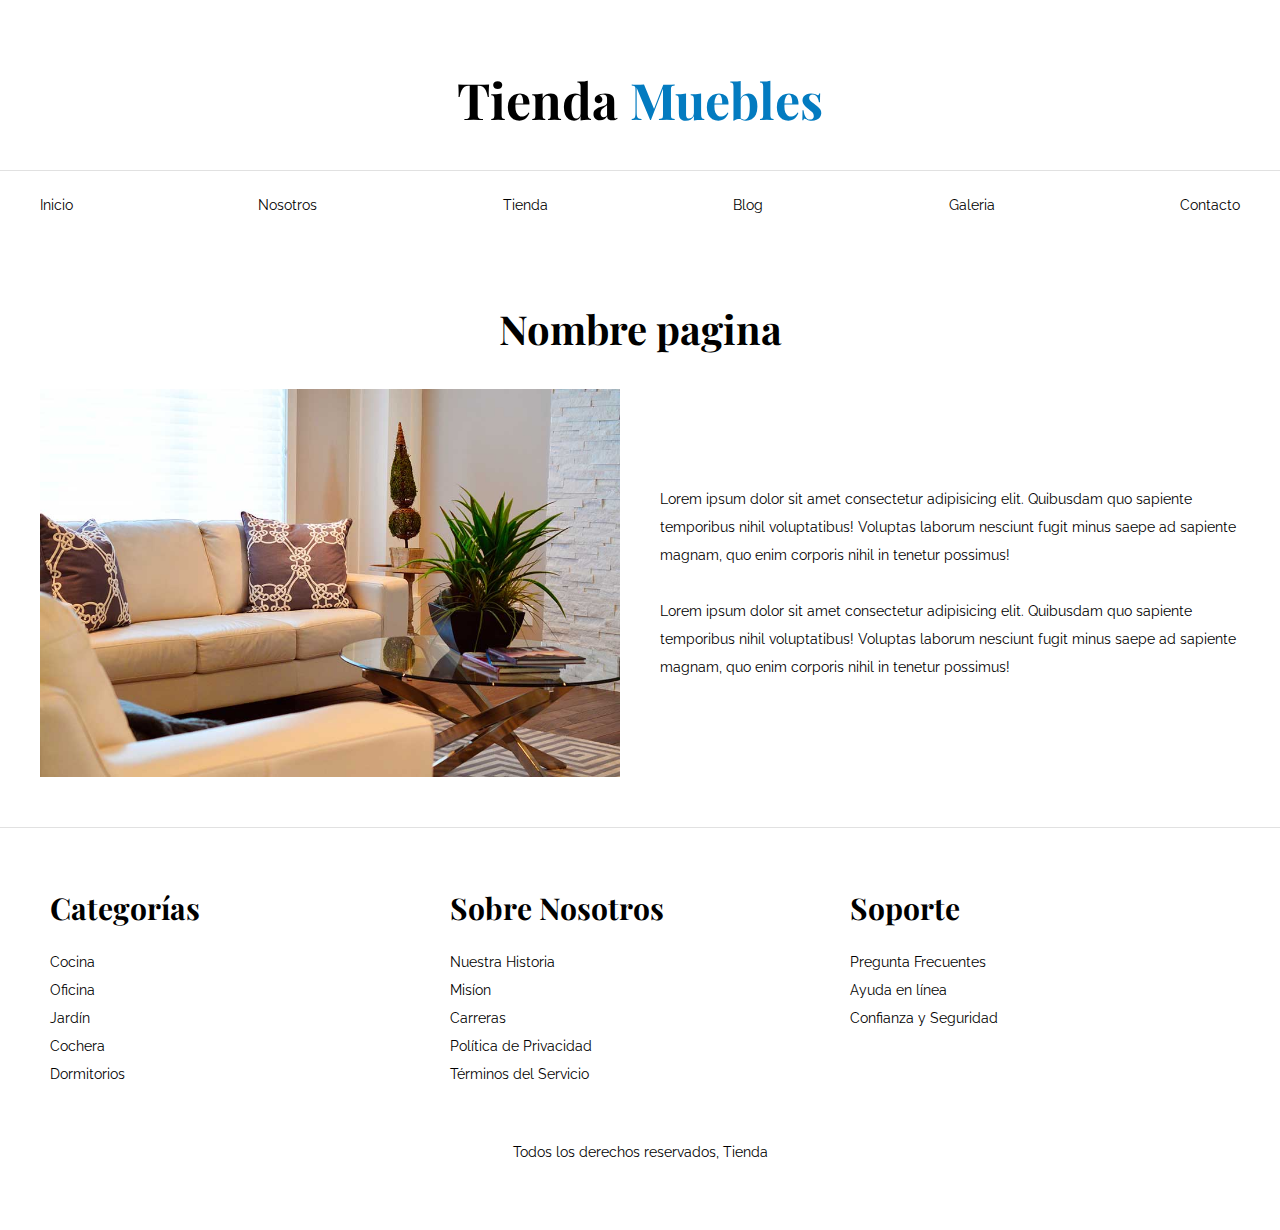
<file: nosotros.html>
<!DOCTYPE html>
<html lang="en">
  <head>
    <meta charset="UTF-8" />
    <meta http-equiv="X-UA-Compatible" content="IE=edge" />
    <meta name="viewport" content="width=device-width, initial-scale=1.0" />
    <title>Eccomerce - Nosotros</title>
    <link rel="stylesheet" href="./css/normalize.css" />
    <link rel="preconnect" href="https://fonts.googleapis.com" />
    <link rel="preconnect" href="https://fonts.gstatic.com" crossorigin />
    <link
      href="https://fonts.googleapis.com/css2?family=Playfair+Display:wght@700&family=Raleway:wght@400;700;900&display=swap"
      rel="stylesheet"
    />
    <link rel="stylesheet" href="./css/app.css" />
  </head>
  <body>
    <header>
      <h1 class="nombre-sitio">Tienda <span>Muebles</span></h1>
    </header>
    <div class="contenedor-navegacion">
      <nav class="nav-principal contenedor">
        <a href="index.html"> Inicio </a>
        <a href="nosotros.html"> Nosotros </a>
        <a href="tienda.html"> Tienda </a>
        <a href="blog.html"> Blog </a>
        <a href="galeria.html"> Galeria </a>
        <a href="contacto.html"> Contacto </a>
      </nav>
    </div>

    <main class="conbtenido-principal contenedor">
      <h2 class="text-center">Nombre pagina</h2>
      <div class="contenido-nosotros">
        <div class="imagen">
          <img src="img/nosotros.jpg" alt="Imagen Nosotros" />
        </div>
        <div class="informacion-nosotros">
          <p>
            Lorem ipsum dolor sit amet consectetur adipisicing elit. Quibusdam
            quo sapiente temporibus nihil voluptatibus! Voluptas laborum
            nesciunt fugit minus saepe ad sapiente magnam, quo enim corporis
            nihil in tenetur possimus!
          </p>
          <p>
            Lorem ipsum dolor sit amet consectetur adipisicing elit. Quibusdam
            quo sapiente temporibus nihil voluptatibus! Voluptas laborum
            nesciunt fugit minus saepe ad sapiente magnam, quo enim corporis
            nihil in tenetur possimus!
          </p>
        </div>
      </div>
    </main>

    <footer class="site-footer">
      <div class="grid-footer contenedor">
        <div>
          <h3>Categorías</h3>
          <nav class="footer-menu">
            <a href="#">Cocina</a>
            <a href="#">Oficina</a>
            <a href="#">Jardín</a>
            <a href="#">Cochera</a>
            <a href="#">Dormitorios</a>
          </nav>
        </div>

        <div>
          <h3>Sobre Nosotros</h3>
          <nav class="footer-menu">
            <a href="#">Nuestra Historia</a>
            <a href="#">Misíon</a>
            <a href="#">Carreras</a>
            <a href="#">Política de Privacidad</a>
            <a href="#">Términos del Servicio</a>
          </nav>
        </div>

        <div>
          <h3>Soporte</h3>
          <nav class="footer-menu">
            <a href="#">Pregunta Frecuentes</a>
            <a href="#">Ayuda en línea</a>
            <a href="#">Confianza y Seguridad</a>
          </nav>
        </div>
      </div>
      <p class="copyright">Todos los derechos reservados, Tienda</p>
    </footer>
  </body>
</html>
</file>
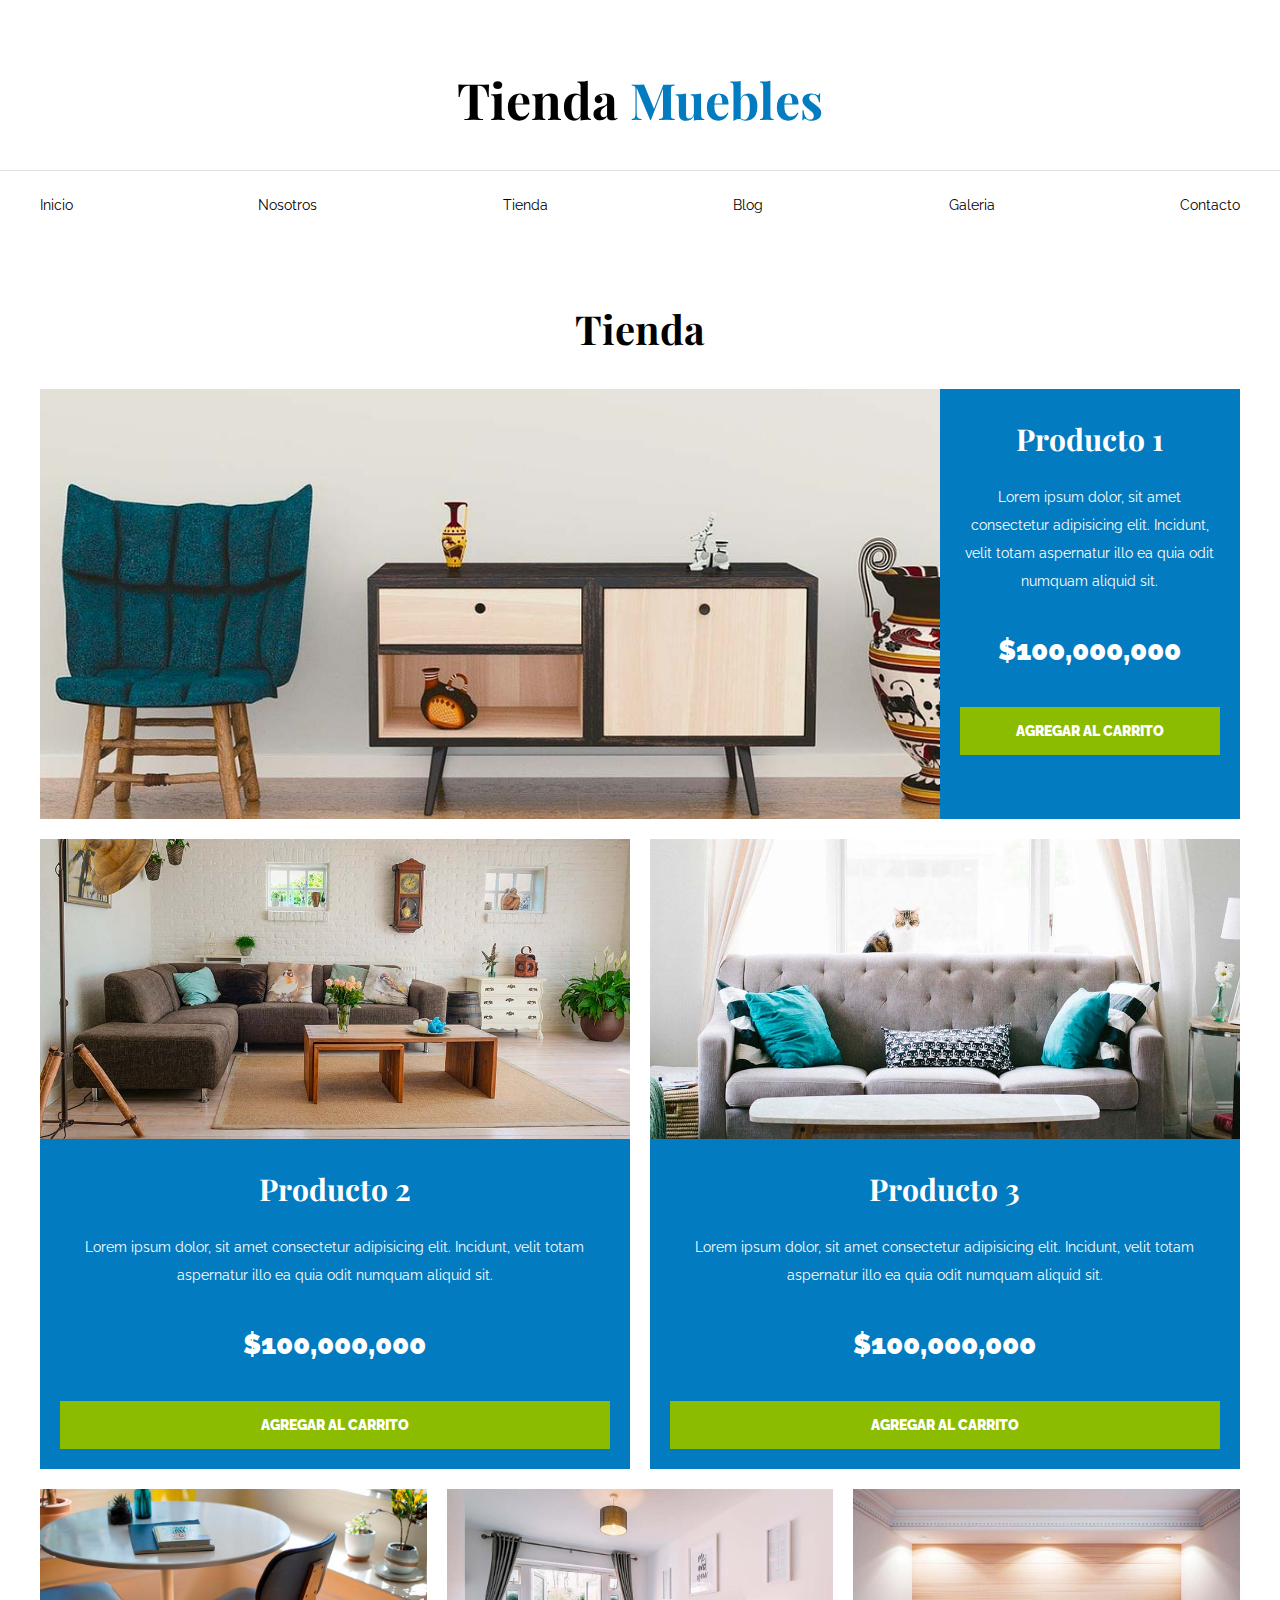
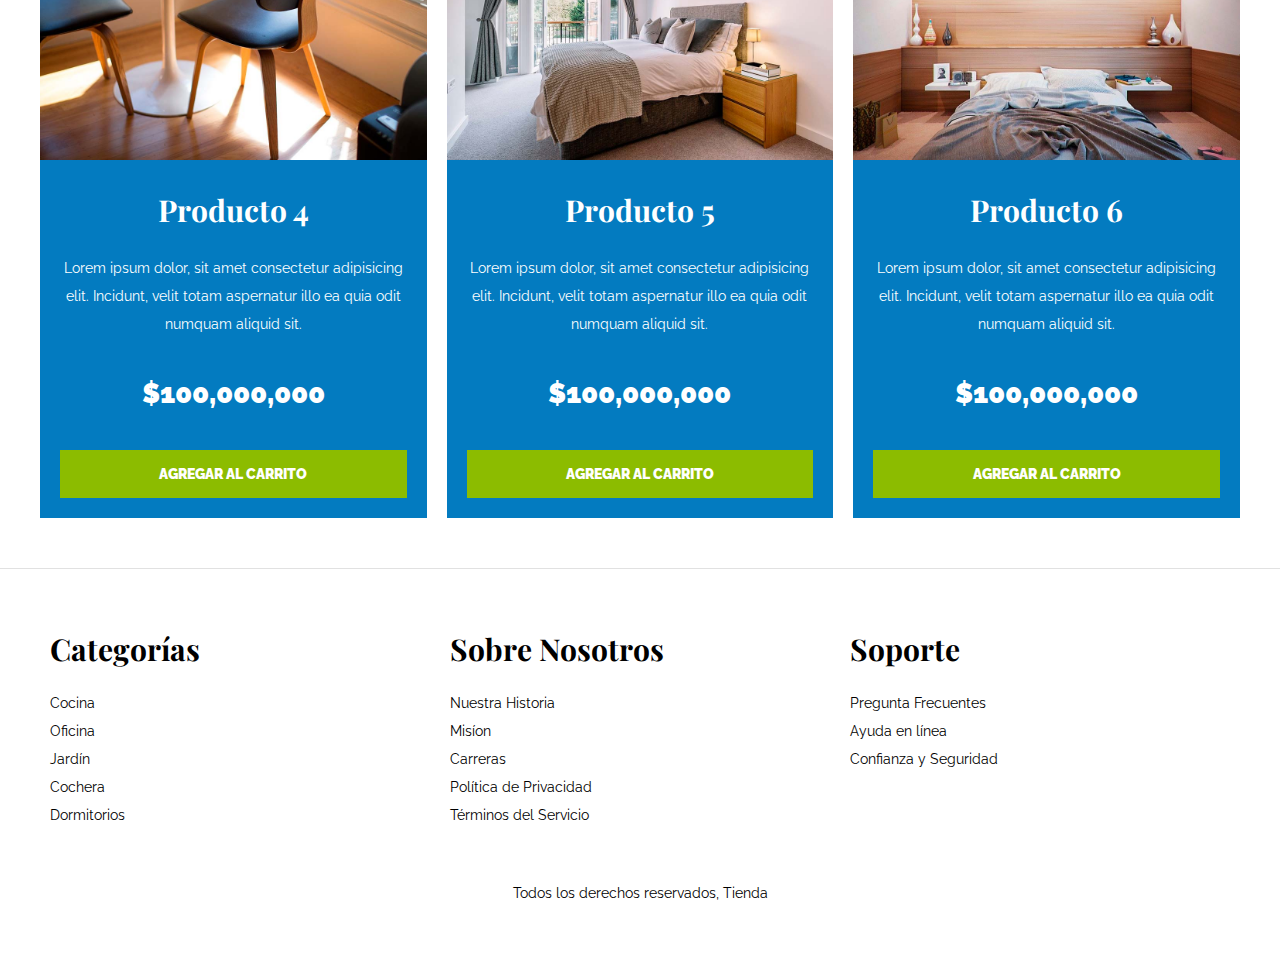
<file: tienda.html>
<!DOCTYPE html>
<html lang="en">
  <head>
    <meta charset="UTF-8" />
    <meta http-equiv="X-UA-Compatible" content="IE=edge" />
    <meta name="viewport" content="width=device-width, initial-scale=1.0" />
    <title>Eccomerce - Tienda</title>
    <link rel="stylesheet" href="./css/normalize.css" />
    <link rel="preconnect" href="https://fonts.googleapis.com" />
    <link rel="preconnect" href="https://fonts.gstatic.com" crossorigin />
    <link
      href="https://fonts.googleapis.com/css2?family=Playfair+Display:wght@700&family=Raleway:wght@400;700;900&display=swap"
      rel="stylesheet"
    />
    <link rel="stylesheet" href="./css/app.css" />
  </head>
  <body>
    <header>
      <h1 class="nombre-sitio">Tienda <span>Muebles</span></h1>
    </header>
    <div class="contenedor-navegacion">
      <nav class="nav-principal contenedor">
        <a href="index.html"> Inicio </a>
        <a href="nosotros.html"> Nosotros </a>
        <a href="tienda.html"> Tienda </a>
        <a href="blog.html"> Blog </a>
        <a href="galeria.html"> Galeria </a>
        <a href="contacto.html"> Contacto </a>
      </nav>
    </div>

    <main class="conbtenido-principal contenedor">
      <h2 class="text-center">Tienda</h2>

      <div class="listado-productos">
        <div class="producto">
          <img src="img/producto1.jpg" alt="Imagen Producto" />
          <div class="texto-producto">
            <h3>Producto 1</h3>
            <p>
              Lorem ipsum dolor, sit amet consectetur adipisicing elit.
              Incidunt, velit totam aspernatur illo ea quia odit numquam aliquid
              sit.
            </p>
            <p class="precio">$100,000,000</p>
            <a class="btn" href="#">Agregar al carrito</a>
          </div>
          <!-- Info Del producto-->
        </div>
        <!--Producto-->

        <div class="producto">
          <img src="img/producto2.jpg" alt="Imagen Producto" />
          <div class="texto-producto">
            <h3>Producto 2</h3>
            <p>
              Lorem ipsum dolor, sit amet consectetur adipisicing elit.
              Incidunt, velit totam aspernatur illo ea quia odit numquam aliquid
              sit.
            </p>
            <p class="precio">$100,000,000</p>
            <a class="btn" href="#">Agregar al carrito</a>
          </div>
          <!-- Info Del producto-->
        </div>
        <!--Producto-->

        <div class="producto">
          <img src="img/producto3.jpg" alt="Imagen Producto" />
          <div class="texto-producto">
            <h3>Producto 3</h3>
            <p>
              Lorem ipsum dolor, sit amet consectetur adipisicing elit.
              Incidunt, velit totam aspernatur illo ea quia odit numquam aliquid
              sit.
            </p>
            <p class="precio">$100,000,000</p>
            <a class="btn" href="#">Agregar al carrito</a>
          </div>
          <!-- Info Del producto-->
        </div>
        <!--Producto-->

        <div class="producto">
          <img src="img/producto4.jpg" alt="Imagen Producto" />
          <div class="texto-producto">
            <h3>Producto 4</h3>
            <p>
              Lorem ipsum dolor, sit amet consectetur adipisicing elit.
              Incidunt, velit totam aspernatur illo ea quia odit numquam aliquid
              sit.
            </p>
            <p class="precio">$100,000,000</p>
            <a class="btn" href="#">Agregar al carrito</a>
          </div>
          <!-- Info Del producto-->
        </div>
        <!--Producto-->

        <div class="producto">
          <img src="img/producto5.jpg" alt="Imagen Producto" />
          <div class="texto-producto">
            <h3>Producto 5</h3>
            <p>
              Lorem ipsum dolor, sit amet consectetur adipisicing elit.
              Incidunt, velit totam aspernatur illo ea quia odit numquam aliquid
              sit.
            </p>
            <p class="precio">$100,000,000</p>
            <a class="btn" href="#">Agregar al carrito</a>
          </div>
          <!-- Info Del producto-->
        </div>
        <!--Producto-->

        <div class="producto">
          <img src="img/producto6.jpg" alt="Imagen Producto" />
          <div class="texto-producto">
            <h3>Producto 6</h3>
            <p>
              Lorem ipsum dolor, sit amet consectetur adipisicing elit.
              Incidunt, velit totam aspernatur illo ea quia odit numquam aliquid
              sit.
            </p>
            <p class="precio">$100,000,000</p>
            <a class="btn" href="#">Agregar al carrito</a>
          </div>
          <!-- Info Del producto-->
        </div>
        <!--Producto-->
      </div>
      <!-- Fin del listado de productos -->
    </main>
    <footer class="site-footer">
      <div class="grid-footer contenedor">
        <div>
          <h3>Categorías</h3>
          <nav class="footer-menu">
            <a href="#">Cocina</a>
            <a href="#">Oficina</a>
            <a href="#">Jardín</a>
            <a href="#">Cochera</a>
            <a href="#">Dormitorios</a>
          </nav>
        </div>

        <div>
          <h3>Sobre Nosotros</h3>
          <nav class="footer-menu">
            <a href="#">Nuestra Historia</a>
            <a href="#">Misíon</a>
            <a href="#">Carreras</a>
            <a href="#">Política de Privacidad</a>
            <a href="#">Términos del Servicio</a>
          </nav>
        </div>

        <div>
          <h3>Soporte</h3>
          <nav class="footer-menu">
            <a href="#">Pregunta Frecuentes</a>
            <a href="#">Ayuda en línea</a>
            <a href="#">Confianza y Seguridad</a>
          </nav>
        </div>
      </div>
      <p class="copyright">Todos los derechos reservados, Tienda</p>
    </footer>
  </body>
</html>
</file>
<file: css/app.css>
html {
  box-sizing: border-box;
  font-size: 62.5%;
}
*,
*:before,
*:after {
  box-sizing: inherit;
}

body {
  font-family: "Raleway", sans-serif;
  font-size: 1.4rem;
  line-height: 2;
}
/* GLOBALES */
h1,
h2,
h3 {
  font-family: "Playfair Display", serif;
  margin: 0 0 2rem 0;
}

h1 {
  font-size: 4rem;
}

@media (min-width: 768px) {
  h1 {
    font-size: 5rem;
  }
}

h2 {
  font-size: 3.2rem;
}
@media (min-width: 768px) {
  h2 {
    font-size: 4rem;
  }
}
h3 {
  font-size: 3rem;
}

a {
  text-decoration: none;
  color: #000;
}

.btn {
  background-color: #8cbc00;
  display: block;
  color: #fff;
  text-transform: uppercase;
  font-weight: 900;
  padding: 1rem;
  transition: background-color 0.3s ease-out;
  text-align: center;
  border: none;
  width: 100%;
}
@media (min-width: 768px) {
  .btn {
    width: auto;
  }
}
.btn:hover {
  background-color: #769c02;
  cursor: pointer;
}

/* UTILIDADES */
.text-center {
  text-align: center;
}

@media (min-width: 768px) {
  .max-width-30 {
    max-width: 30rem;
  }
}

/* HEADER Y NAVEGACION */

.contenedor {
  max-width: 120rem;

  /* margin-top: 0;
  margin-right: auto;
  margin-bottom: 0;
  margin-left: auto; */
  margin: 0 auto;
}
img {
  max-width: 100%;
  display: block;
}

.nombre-sitio {
  margin-top: 5rem;

  text-align: center;
}
.nombre-sitio span {
  color: #037bc0;
}
.contenedor-navegacion {
  border-top: 1px solid #e1e1e1;
}
.nav-principal {
  display: flex;
  flex-direction: column;
  align-items: center;
  padding: 2rem 0px;
}

@media (min-width: 768px) {
  .nav-principal {
    justify-content: space-between;
    flex-direction: row;
  }
}

.hero {
  background-image: url(../img/principal.jpg);
  height: 25rem;
  background-repeat: no-repeat;
  background-position: center center;
  background-size: cover;
}

@media (min-width: 768px) {
  .hero {
    height: 55rem;
  }
}
/* CATEGORIAS */
.categorias {
  padding-top: 5rem 0;
}

.categoria {
  margin-bottom: 2rem;
}
@media (min-width: 768px) {
  .categoria {
    margin-bottom: 0;
  }
}
.categoria img {
  width: 100%;
}

.categoria a {
  text-align: center;
  display: block;
  padding: 2rem;
  font-size: 2rem;
}

.categoria a:hover {
  background-color: #037bc0;
  color: #fff;
  border-bottom-right-radius: 1rem;
}

@media (min-width: 768px) {
  .listado-categorias {
    display: grid;
    grid-template-columns: repeat(3, 1fr);
    gap: 2rem;
  }
}
/* MODULOS, BEM,  SMACSS */

/* BLOQUE NOSOTROS */

.sobre-nosotros {
  background-image: linear-gradient(
      to bottom,
      transparent 50%,
      #037bc0 50%,
      #037bc0 100%
    ),
    url("../img/nosotros.jpg");
  background-position: center, top left;
  background-repeat: no-repeat;
  background-size: 100%, 70rem;
}
@media (min-width: 768px) {
  .sobre-nosotros {
    background-image: linear-gradient(
        to right,
        transparent 50%,
        #037bc0 50%,
        #037bc0 100%
      ),
      url("../img/nosotros.jpg");
    background-position: left center;
    background-size: 100%, 160rem;
    padding: 10rem 0;
  }
}
.sobre-nosotros-grid {
  display: grid;
  grid-template-rows: repeat(2, 1fr);
}
@media (min-width: 768px) {
  .sobre-nosotros-grid {
    grid-template-columns: repeat(2, 1fr);
    grid-template-rows: unset;
    column-gap: 4rem;
  }
}
.texto-nosotros {
  grid-row: 2/3;
  color: #fff;
  padding: 5rem;
}
@media (min-width: 768px) {
  .texto-nosotros {
    grid-column: 2/3;
  }
}

/* LISTADO PRODUCTOS  */
.conbtenido-principal {
  padding-top: 5rem;
}

@media (min-width: 768px) {
  .listado-productos {
    display: grid;
    grid-template-columns: repeat(6, 1fr);
    gap: 2rem;
  }

  .producto:nth-child(1) {
    grid-column-start: 1;
    grid-column-end: 7;
    display: grid;
    grid-template-columns: 3fr 1fr;
  }

  .producto:nth-child(1) img {
    height: 43rem;
    width: 100%;
    object-fit: cover;
  }

  .producto:nth-child(2) {
    grid-column-start: 1;
    grid-column-end: 4;
  }
  .producto:nth-child(2) img {
    height: 30rem;
    width: 100%;
    object-fit: cover;
  }
  .producto:nth-child(3) {
    grid-column-start: 4;
    grid-column-end: 7;
  }
  .producto:nth-child(3) img {
    height: 30rem;
    width: 100%;
    object-fit: cover;
  }
  .producto:nth-child(4) {
    grid-column-start: 1;
    grid-column-end: 3;
  }
  .producto:nth-child(5) {
    grid-column-start: 3;
    grid-column-end: 5;
  }
  .producto:nth-child(6) {
    grid-column-start: 5;
    grid-column-end: 7;
  }
}
.producto {
  background-color: #037bc0;
  margin-bottom: 2rem;
}
@media (min-width: 768px) {
  .producto {
    margin-bottom: 0;
  }
}
.producto:last-of-type {
  margin-bottom: 0rem;
}

.texto-producto {
  text-align: center;
  color: #fff;
  padding: 2rem;
}

.texto-producto h3 {
  margin: 0;
}
.texto-producto h3 {
  margin: 0 0 0.5rem 0;
}
.texto-producto .precio {
  font-size: 2.8rem;
  font-weight: 900;
}

/* FOOTER */
.site-footer {
  border-top: 1px solid #e1e1e1;
  margin-top: 5rem;
  padding: 5rem;
}
.site-footer h3 {
  text-align: center;
  margin-bottom: 1rem;
}
@media (min-width: 768px) {
  .site-footer h3 {
    text-align: left;
  }
  .grid-footer {
    display: grid;
    grid-template-columns: repeat(3, 1fr);
    gap: 2rem;
  }
}
.grid-footer > div {
  margin-bottom: 2rem;
}
@media (min-width: 768px) {
  .grid-footer > div {
    margin-bottom: 0;
  }
}
.footer-menu a {
  text-align: center;
  display: block;
}
@media (min-width: 768px) {
  .footer-menu a {
    text-align: left;
  }
}
.site-footer p {
  margin-top: 5rem;
  text-align: center;
}

/* NOSOTROS  */
.contenido-nosotros {
  display: grid;
  grid-template-columns: 1fr 2fr;
  grid-template-columns: repeat(auto-fit, minmax(25rem, 1fr));
  column-gap: 4rem;
}

.informacion-nosotros {
  display: flex;
  flex-direction: column;
  justify-content: center;
  padding: 5rem;
}
@media (min-width: 768px) {
  .informacion-nosotros {
    padding: 0;
  }
}
/* BLOG */
@media (min-width: 768px) {
  .contenedor-blog {
    display: grid;
    grid-template-columns: 2fr 1fr;
    column-gap: 4rem;
  }
}

.entrada {
  border-bottom: 2px solid #e1e1e1;
  padding-bottom: 4rem;
  margin-bottom: 2rem;
}
.entrada h2 {
  text-align: center;
}
@media (min-width: 768px) {
  .entrada h2 {
    text-align: left;
  }
}

.contenido-blog {
  padding: 2rem;
}

.entrada:last-of-type {
  border: none;
}

@media (min-width: 768px) {
  .entrada-meta {
    display: flex;
    justify-content: space-between;
  }
}

.entrada-meta p {
  font-weight: bold;
}
.entrada-meta span {
  color: #037bc0;
  font-weight: 900;
}

.contenido-entrada-blog {
  width: 60rem;
  margin: 0 auto;
}

.galeria {
  list-style: none;
  padding: 0;
  margin: 0;
  display: grid;
  grid-template-columns: repeat(2, 1fr);
  gap: 2rem;
}

@media (min-width: 768px) {
  .galeria {
    grid-template-columns: repeat(3, 1fr);
  }
}
.galeria img {
  height: 40rem;
  width: 40rem;
  object-fit: cover;
}

.formulario {
  max-width: 60rem;
  margin: 0 auto;
}

.formulario fieldset {
  border: 1px solid black;
  margin-bottom: 2rem;
}
.formulario legend {
  background-color: #005485;
  width: 100%;
  text-align: center;
  color: #fff;
  font-weight: 900;
  text-transform: uppercase;
  margin-bottom: 2rem;
}

.campo {
  display: flex;
  margin-bottom: 1rem;
}

.campo label {
  flex-basis: 10rem;
}
.campo input:not([type="radio"]),
textarea,
select {
  flex: 1;
  border: 1px solid #e1e1e1;
  padding: 1rem;
}
</file>
